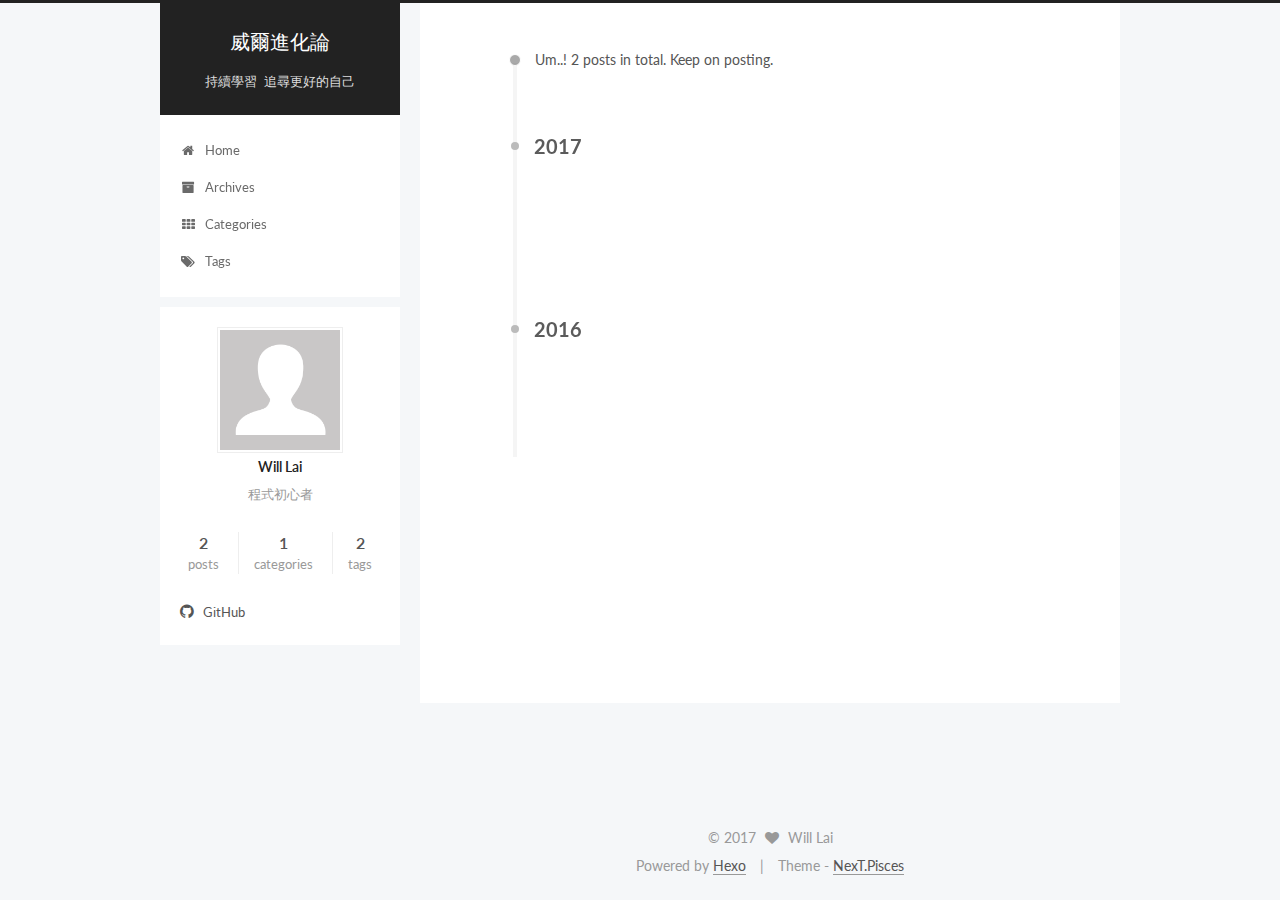
<file: archives/index.html>
<!doctype html>



  


<html class="theme-next pisces use-motion" lang="en">
<head>
  <meta charset="UTF-8"/>
<meta http-equiv="X-UA-Compatible" content="IE=edge" />
<meta name="viewport" content="width=device-width, initial-scale=1, maximum-scale=1"/>



<meta http-equiv="Cache-Control" content="no-transform" />
<meta http-equiv="Cache-Control" content="no-siteapp" />












  
  
  <link href="/lib/fancybox/source/jquery.fancybox.css?v=2.1.5" rel="stylesheet" type="text/css" />




  
  
  
  

  
    
    
  

  

  

  

  

  
    
    
    <link href="//fonts.googleapis.com/css?family=Lato:300,300italic,400,400italic,700,700italic&subset=latin,latin-ext" rel="stylesheet" type="text/css">
  






<link href="/lib/font-awesome/css/font-awesome.min.css?v=4.6.2" rel="stylesheet" type="text/css" />

<link href="/css/main.css?v=5.1.0" rel="stylesheet" type="text/css" />


  <meta name="keywords" content="Hexo, NexT" />








  <link rel="shortcut icon" type="image/x-icon" href="/favicon.ico?v=5.1.0" />






<meta name="description" content="程式初心者">
<meta property="og:type" content="website">
<meta property="og:title" content="威爾進化論">
<meta property="og:url" content="http://yoursite.com/archives/index.html">
<meta property="og:site_name" content="威爾進化論">
<meta property="og:description" content="程式初心者">
<meta name="twitter:card" content="summary">
<meta name="twitter:title" content="威爾進化論">
<meta name="twitter:description" content="程式初心者">



<script type="text/javascript" id="hexo.configurations">
  var NexT = window.NexT || {};
  var CONFIG = {
    root: '/',
    scheme: 'Pisces',
    sidebar: {"position":"left","display":"post"},
    fancybox: true,
    motion: true,
    duoshuo: {
      userId: '0',
      author: 'Author'
    },
    algolia: {
      applicationID: '',
      apiKey: '',
      indexName: '',
      hits: {"per_page":10},
      labels: {"input_placeholder":"Search for Posts","hits_empty":"We didn't find any results for the search: ${query}","hits_stats":"${hits} results found in ${time} ms"}
    }
  };
</script>



  <link rel="canonical" href="http://yoursite.com/archives/"/>





  <title> Archive | 威爾進化論 </title>
</head>

<body itemscope itemtype="http://schema.org/WebPage" lang="en">

  


<script>
  (function(i,s,o,g,r,a,m){i['GoogleAnalyticsObject']=r;i[r]=i[r]||function(){
            (i[r].q=i[r].q||[]).push(arguments)},i[r].l=1*new Date();a=s.createElement(o),
          m=s.getElementsByTagName(o)[0];a.async=1;a.src=g;m.parentNode.insertBefore(a,m)
  })(window,document,'script','//www.google-analytics.com/analytics.js','ga');
  ga('create', 'UA-92668024-1', 'auto');
  ga('send', 'pageview');
</script>









  
  
    
  

  <div class="container one-collumn sidebar-position-left  page-archive  ">
    <div class="headband"></div>

    <header id="header" class="header" itemscope itemtype="http://schema.org/WPHeader">
      <div class="header-inner"><div class="site-meta ">
  

  <div class="custom-logo-site-title">
    <a href="/"  class="brand" rel="start">
      <span class="logo-line-before"><i></i></span>
      <span class="site-title">威爾進化論</span>
      <span class="logo-line-after"><i></i></span>
    </a>
  </div>
    
      <p class="site-subtitle">持續學習 追尋更好的自己</p>
    
</div>

<div class="site-nav-toggle">
  <button>
    <span class="btn-bar"></span>
    <span class="btn-bar"></span>
    <span class="btn-bar"></span>
  </button>
</div>

<nav class="site-nav">
  

  
    <ul id="menu" class="menu">
      
        
        <li class="menu-item menu-item-home">
          <a href="/" rel="section">
            
              <i class="menu-item-icon fa fa-fw fa-home"></i> <br />
            
            Home
          </a>
        </li>
      
        
        <li class="menu-item menu-item-archives">
          <a href="/archives" rel="section">
            
              <i class="menu-item-icon fa fa-fw fa-archive"></i> <br />
            
            Archives
          </a>
        </li>
      
        
        <li class="menu-item menu-item-categories">
          <a href="/categories" rel="section">
            
              <i class="menu-item-icon fa fa-fw fa-th"></i> <br />
            
            Categories
          </a>
        </li>
      
        
        <li class="menu-item menu-item-tags">
          <a href="/tags" rel="section">
            
              <i class="menu-item-icon fa fa-fw fa-tags"></i> <br />
            
            Tags
          </a>
        </li>
      

      
    </ul>
  

  
</nav>



 </div>
    </header>

    <main id="main" class="main">
      <div class="main-inner">
        <div class="content-wrap">
          <div id="content" class="content">
            

  <section id="posts" class="posts-collapse">
    <span class="archive-move-on"></span>

    <span class="archive-page-counter">
      
      
      
        
      
      Um..! 2 posts in total. Keep on posting.
    </span>

    

      
      
      

      
        
        <div class="collection-title">
          <h2 class="archive-year motion-element" id="archive-year-2017">2017</h2>
        </div>
      
      

      

  <article class="post post-type-normal" itemscope itemtype="http://schema.org/Article">
    <header class="post-header">

      <h1 class="post-title">
        
            <a class="post-title-link" href="/2017/02/25/10-step-learning/" itemprop="url">
              
                <span itemprop="name">十步學習法</span>
              
            </a>
        
      </h1>

      <div class="post-meta">
        <time class="post-time" itemprop="dateCreated"
              datetime="2017-02-25T18:15:24+08:00"
              content="2017-02-25" >
          02-25
        </time>
      </div>

    </header>
  </article>



    

      
      
      

      
        
        <div class="collection-title">
          <h2 class="archive-year motion-element" id="archive-year-2016">2016</h2>
        </div>
      
      

      

  <article class="post post-type-normal" itemscope itemtype="http://schema.org/Article">
    <header class="post-header">

      <h1 class="post-title">
        
            <a class="post-title-link" href="/2016/12/30/build-hexo-blog-on-github/" itemprop="url">
              
                <span itemprop="name">使用Hexo和Github建立Blog</span>
              
            </a>
        
      </h1>

      <div class="post-meta">
        <time class="post-time" itemprop="dateCreated"
              datetime="2016-12-30T21:57:25+08:00"
              content="2016-12-30" >
          12-30
        </time>
      </div>

    </header>
  </article>



    

  </section>

  



          </div>
          


          

        </div>
        
          
  
  <div class="sidebar-toggle">
    <div class="sidebar-toggle-line-wrap">
      <span class="sidebar-toggle-line sidebar-toggle-line-first"></span>
      <span class="sidebar-toggle-line sidebar-toggle-line-middle"></span>
      <span class="sidebar-toggle-line sidebar-toggle-line-last"></span>
    </div>
  </div>

  <aside id="sidebar" class="sidebar">
    <div class="sidebar-inner">

      

      

      <section class="site-overview sidebar-panel sidebar-panel-active">
        <div class="site-author motion-element" itemprop="author" itemscope itemtype="http://schema.org/Person">
          <img class="site-author-image" itemprop="image"
               src="/images/avatar.gif"
               alt="Will Lai" />
          <p class="site-author-name" itemprop="name">Will Lai</p>
          <p class="site-description motion-element" itemprop="description">程式初心者</p>
        </div>
        <nav class="site-state motion-element">
        
          
            <div class="site-state-item site-state-posts">
              <a href="/archives">
                <span class="site-state-item-count">2</span>
                <span class="site-state-item-name">posts</span>
              </a>
            </div>
          

          
            <div class="site-state-item site-state-categories">
              <a href="/categories">
                <span class="site-state-item-count">1</span>
                <span class="site-state-item-name">categories</span>
              </a>
            </div>
          

          
            <div class="site-state-item site-state-tags">
              <a href="/tags">
                <span class="site-state-item-count">2</span>
                <span class="site-state-item-name">tags</span>
              </a>
            </div>
          

        </nav>

        

        <div class="links-of-author motion-element">
          
            
              <span class="links-of-author-item">
                <a href="https://github.com/willest12034" target="_blank" title="GitHub">
                  
                    <i class="fa fa-fw fa-github"></i>
                  
                  GitHub
                </a>
              </span>
            
          
        </div>

        
        

        
        

        


      </section>

      

    </div>
  </aside>


        
      </div>
    </main>

    <footer id="footer" class="footer">
      <div class="footer-inner">
        <div class="copyright" >
  
  &copy; 
  <span itemprop="copyrightYear">2017</span>
  <span class="with-love">
    <i class="fa fa-heart"></i>
  </span>
  <span class="author" itemprop="copyrightHolder">Will Lai</span>
</div>


<div class="powered-by">
  Powered by <a class="theme-link" href="https://hexo.io">Hexo</a>
</div>

<div class="theme-info">
  Theme -
  <a class="theme-link" href="https://github.com/iissnan/hexo-theme-next">
    NexT.Pisces
  </a>
</div>


        

        
      </div>
    </footer>

    <div class="back-to-top">
      <i class="fa fa-arrow-up"></i>
    </div>
  </div>

  

<script type="text/javascript">
  if (Object.prototype.toString.call(window.Promise) !== '[object Function]') {
    window.Promise = null;
  }
</script>









  



  
  <script type="text/javascript" src="/lib/jquery/index.js?v=2.1.3"></script>

  
  <script type="text/javascript" src="/lib/fastclick/lib/fastclick.min.js?v=1.0.6"></script>

  
  <script type="text/javascript" src="/lib/jquery_lazyload/jquery.lazyload.js?v=1.9.7"></script>

  
  <script type="text/javascript" src="/lib/velocity/velocity.min.js?v=1.2.1"></script>

  
  <script type="text/javascript" src="/lib/velocity/velocity.ui.min.js?v=1.2.1"></script>

  
  <script type="text/javascript" src="/lib/fancybox/source/jquery.fancybox.pack.js?v=2.1.5"></script>


  


  <script type="text/javascript" src="/js/src/utils.js?v=5.1.0"></script>

  <script type="text/javascript" src="/js/src/motion.js?v=5.1.0"></script>



  
  


  <script type="text/javascript" src="/js/src/affix.js?v=5.1.0"></script>

  <script type="text/javascript" src="/js/src/schemes/pisces.js?v=5.1.0"></script>



  
  
    <script type="text/javascript" id="motion.page.archive">
      $('.archive-year').velocity('transition.slideLeftIn');
    </script>
  


  


  <script type="text/javascript" src="/js/src/bootstrap.js?v=5.1.0"></script>



  



  

    <script type="text/javascript">
      var disqus_shortname = 'willest12034';
      var disqus_identifier = 'archives/index.html';

      var disqus_title = "";


      function run_disqus_script(disqus_script) {
        var dsq = document.createElement('script');
        dsq.type = 'text/javascript';
        dsq.async = true;
        dsq.src = '//' + disqus_shortname + '.disqus.com/' + disqus_script;
        (document.getElementsByTagName('head')[0] || document.getElementsByTagName('body')[0]).appendChild(dsq);
      }

      run_disqus_script('count.js');

      

    </script>
  







  
  

  

  

  

  


</body>
</html>
</file>
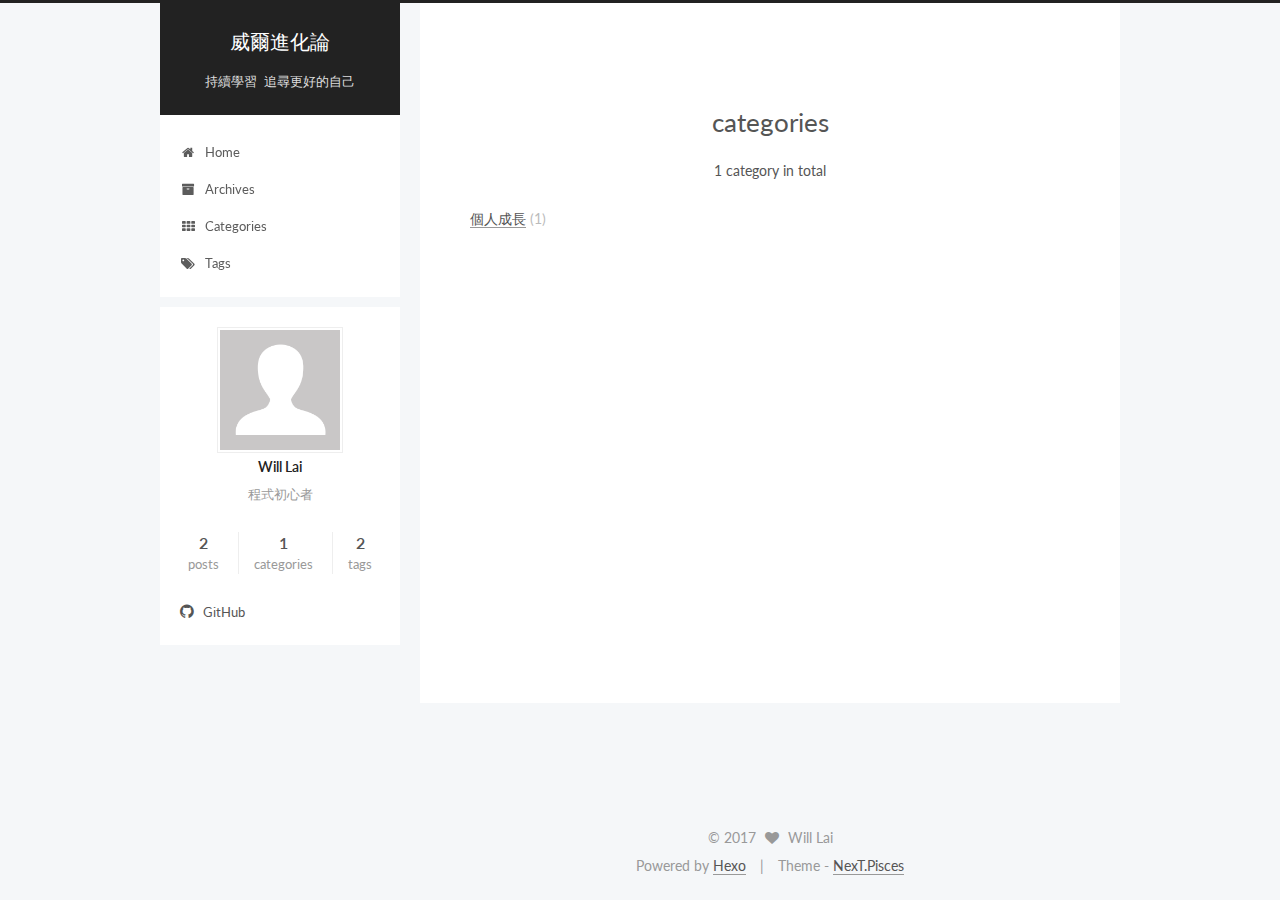
<file: categories/index.html>
<!doctype html>



  


<html class="theme-next pisces use-motion" lang="en">
<head>
  <meta charset="UTF-8"/>
<meta http-equiv="X-UA-Compatible" content="IE=edge" />
<meta name="viewport" content="width=device-width, initial-scale=1, maximum-scale=1"/>



<meta http-equiv="Cache-Control" content="no-transform" />
<meta http-equiv="Cache-Control" content="no-siteapp" />












  
  
  <link href="/lib/fancybox/source/jquery.fancybox.css?v=2.1.5" rel="stylesheet" type="text/css" />




  
  
  
  

  
    
    
  

  

  

  

  

  
    
    
    <link href="//fonts.googleapis.com/css?family=Lato:300,300italic,400,400italic,700,700italic&subset=latin,latin-ext" rel="stylesheet" type="text/css">
  






<link href="/lib/font-awesome/css/font-awesome.min.css?v=4.6.2" rel="stylesheet" type="text/css" />

<link href="/css/main.css?v=5.1.0" rel="stylesheet" type="text/css" />


  <meta name="keywords" content="Hexo, NexT" />








  <link rel="shortcut icon" type="image/x-icon" href="/favicon.ico?v=5.1.0" />






<meta name="description" content="程式初心者">
<meta property="og:type" content="website">
<meta property="og:title" content="categories">
<meta property="og:url" content="http://yoursite.com/categories/index.html">
<meta property="og:site_name" content="威爾進化論">
<meta property="og:description" content="程式初心者">
<meta property="og:updated_time" content="2016-12-30T08:46:34.000Z">
<meta name="twitter:card" content="summary">
<meta name="twitter:title" content="categories">
<meta name="twitter:description" content="程式初心者">



<script type="text/javascript" id="hexo.configurations">
  var NexT = window.NexT || {};
  var CONFIG = {
    root: '/',
    scheme: 'Pisces',
    sidebar: {"position":"left","display":"post"},
    fancybox: true,
    motion: true,
    duoshuo: {
      userId: '0',
      author: 'Author'
    },
    algolia: {
      applicationID: '',
      apiKey: '',
      indexName: '',
      hits: {"per_page":10},
      labels: {"input_placeholder":"Search for Posts","hits_empty":"We didn't find any results for the search: ${query}","hits_stats":"${hits} results found in ${time} ms"}
    }
  };
</script>



  <link rel="canonical" href="http://yoursite.com/categories/"/>





  <title>
  

  
    categories | 威爾進化論
  
</title>
</head>

<body itemscope itemtype="http://schema.org/WebPage" lang="en">

  


<script>
  (function(i,s,o,g,r,a,m){i['GoogleAnalyticsObject']=r;i[r]=i[r]||function(){
            (i[r].q=i[r].q||[]).push(arguments)},i[r].l=1*new Date();a=s.createElement(o),
          m=s.getElementsByTagName(o)[0];a.async=1;a.src=g;m.parentNode.insertBefore(a,m)
  })(window,document,'script','//www.google-analytics.com/analytics.js','ga');
  ga('create', 'UA-92668024-1', 'auto');
  ga('send', 'pageview');
</script>









  
  
    
  

  <div class="container one-collumn sidebar-position-left  ">
    <div class="headband"></div>

    <header id="header" class="header" itemscope itemtype="http://schema.org/WPHeader">
      <div class="header-inner"><div class="site-meta ">
  

  <div class="custom-logo-site-title">
    <a href="/"  class="brand" rel="start">
      <span class="logo-line-before"><i></i></span>
      <span class="site-title">威爾進化論</span>
      <span class="logo-line-after"><i></i></span>
    </a>
  </div>
    
      <p class="site-subtitle">持續學習 追尋更好的自己</p>
    
</div>

<div class="site-nav-toggle">
  <button>
    <span class="btn-bar"></span>
    <span class="btn-bar"></span>
    <span class="btn-bar"></span>
  </button>
</div>

<nav class="site-nav">
  

  
    <ul id="menu" class="menu">
      
        
        <li class="menu-item menu-item-home">
          <a href="/" rel="section">
            
              <i class="menu-item-icon fa fa-fw fa-home"></i> <br />
            
            Home
          </a>
        </li>
      
        
        <li class="menu-item menu-item-archives">
          <a href="/archives" rel="section">
            
              <i class="menu-item-icon fa fa-fw fa-archive"></i> <br />
            
            Archives
          </a>
        </li>
      
        
        <li class="menu-item menu-item-categories">
          <a href="/categories" rel="section">
            
              <i class="menu-item-icon fa fa-fw fa-th"></i> <br />
            
            Categories
          </a>
        </li>
      
        
        <li class="menu-item menu-item-tags">
          <a href="/tags" rel="section">
            
              <i class="menu-item-icon fa fa-fw fa-tags"></i> <br />
            
            Tags
          </a>
        </li>
      

      
    </ul>
  

  
</nav>



 </div>
    </header>

    <main id="main" class="main">
      <div class="main-inner">
        <div class="content-wrap">
          <div id="content" class="content">
            

  <div id="posts" class="posts-expand">
  <header class="post-header">

	<h2 class="post-title" itemprop="name headline">categories</h2>



</header>

    
    
      <div class="category-all-page">
        <div class="category-all-title">
            1 category in total
        </div>
        <div class="category-all">
          <ul class="category-list"><li class="category-list-item"><a class="category-list-link" href="/categories/個人成長/">個人成長</a><span class="category-list-count">1</span></li></ul>
        </div>
      </div>
    
  </div>


          </div>
          


          

        </div>
        
          
  
  <div class="sidebar-toggle">
    <div class="sidebar-toggle-line-wrap">
      <span class="sidebar-toggle-line sidebar-toggle-line-first"></span>
      <span class="sidebar-toggle-line sidebar-toggle-line-middle"></span>
      <span class="sidebar-toggle-line sidebar-toggle-line-last"></span>
    </div>
  </div>

  <aside id="sidebar" class="sidebar">
    <div class="sidebar-inner">

      

      

      <section class="site-overview sidebar-panel sidebar-panel-active">
        <div class="site-author motion-element" itemprop="author" itemscope itemtype="http://schema.org/Person">
          <img class="site-author-image" itemprop="image"
               src="/images/avatar.gif"
               alt="Will Lai" />
          <p class="site-author-name" itemprop="name">Will Lai</p>
          <p class="site-description motion-element" itemprop="description">程式初心者</p>
        </div>
        <nav class="site-state motion-element">
        
          
            <div class="site-state-item site-state-posts">
              <a href="/archives">
                <span class="site-state-item-count">2</span>
                <span class="site-state-item-name">posts</span>
              </a>
            </div>
          

          
            <div class="site-state-item site-state-categories">
              <a href="/categories">
                <span class="site-state-item-count">1</span>
                <span class="site-state-item-name">categories</span>
              </a>
            </div>
          

          
            <div class="site-state-item site-state-tags">
              <a href="/tags">
                <span class="site-state-item-count">2</span>
                <span class="site-state-item-name">tags</span>
              </a>
            </div>
          

        </nav>

        

        <div class="links-of-author motion-element">
          
            
              <span class="links-of-author-item">
                <a href="https://github.com/willest12034" target="_blank" title="GitHub">
                  
                    <i class="fa fa-fw fa-github"></i>
                  
                  GitHub
                </a>
              </span>
            
          
        </div>

        
        

        
        

        


      </section>

      

    </div>
  </aside>


        
      </div>
    </main>

    <footer id="footer" class="footer">
      <div class="footer-inner">
        <div class="copyright" >
  
  &copy; 
  <span itemprop="copyrightYear">2017</span>
  <span class="with-love">
    <i class="fa fa-heart"></i>
  </span>
  <span class="author" itemprop="copyrightHolder">Will Lai</span>
</div>


<div class="powered-by">
  Powered by <a class="theme-link" href="https://hexo.io">Hexo</a>
</div>

<div class="theme-info">
  Theme -
  <a class="theme-link" href="https://github.com/iissnan/hexo-theme-next">
    NexT.Pisces
  </a>
</div>


        

        
      </div>
    </footer>

    <div class="back-to-top">
      <i class="fa fa-arrow-up"></i>
    </div>
  </div>

  

<script type="text/javascript">
  if (Object.prototype.toString.call(window.Promise) !== '[object Function]') {
    window.Promise = null;
  }
</script>









  



  
  <script type="text/javascript" src="/lib/jquery/index.js?v=2.1.3"></script>

  
  <script type="text/javascript" src="/lib/fastclick/lib/fastclick.min.js?v=1.0.6"></script>

  
  <script type="text/javascript" src="/lib/jquery_lazyload/jquery.lazyload.js?v=1.9.7"></script>

  
  <script type="text/javascript" src="/lib/velocity/velocity.min.js?v=1.2.1"></script>

  
  <script type="text/javascript" src="/lib/velocity/velocity.ui.min.js?v=1.2.1"></script>

  
  <script type="text/javascript" src="/lib/fancybox/source/jquery.fancybox.pack.js?v=2.1.5"></script>


  


  <script type="text/javascript" src="/js/src/utils.js?v=5.1.0"></script>

  <script type="text/javascript" src="/js/src/motion.js?v=5.1.0"></script>



  
  


  <script type="text/javascript" src="/js/src/affix.js?v=5.1.0"></script>

  <script type="text/javascript" src="/js/src/schemes/pisces.js?v=5.1.0"></script>



  

  


  <script type="text/javascript" src="/js/src/bootstrap.js?v=5.1.0"></script>



  



  

    <script type="text/javascript">
      var disqus_shortname = 'willest12034';
      var disqus_identifier = 'categories/index.html';

      var disqus_title = "categories";


      function run_disqus_script(disqus_script) {
        var dsq = document.createElement('script');
        dsq.type = 'text/javascript';
        dsq.async = true;
        dsq.src = '//' + disqus_shortname + '.disqus.com/' + disqus_script;
        (document.getElementsByTagName('head')[0] || document.getElementsByTagName('body')[0]).appendChild(dsq);
      }

      run_disqus_script('count.js');

      

    </script>
  







  
  

  

  

  

  


</body>
</html>
</file>
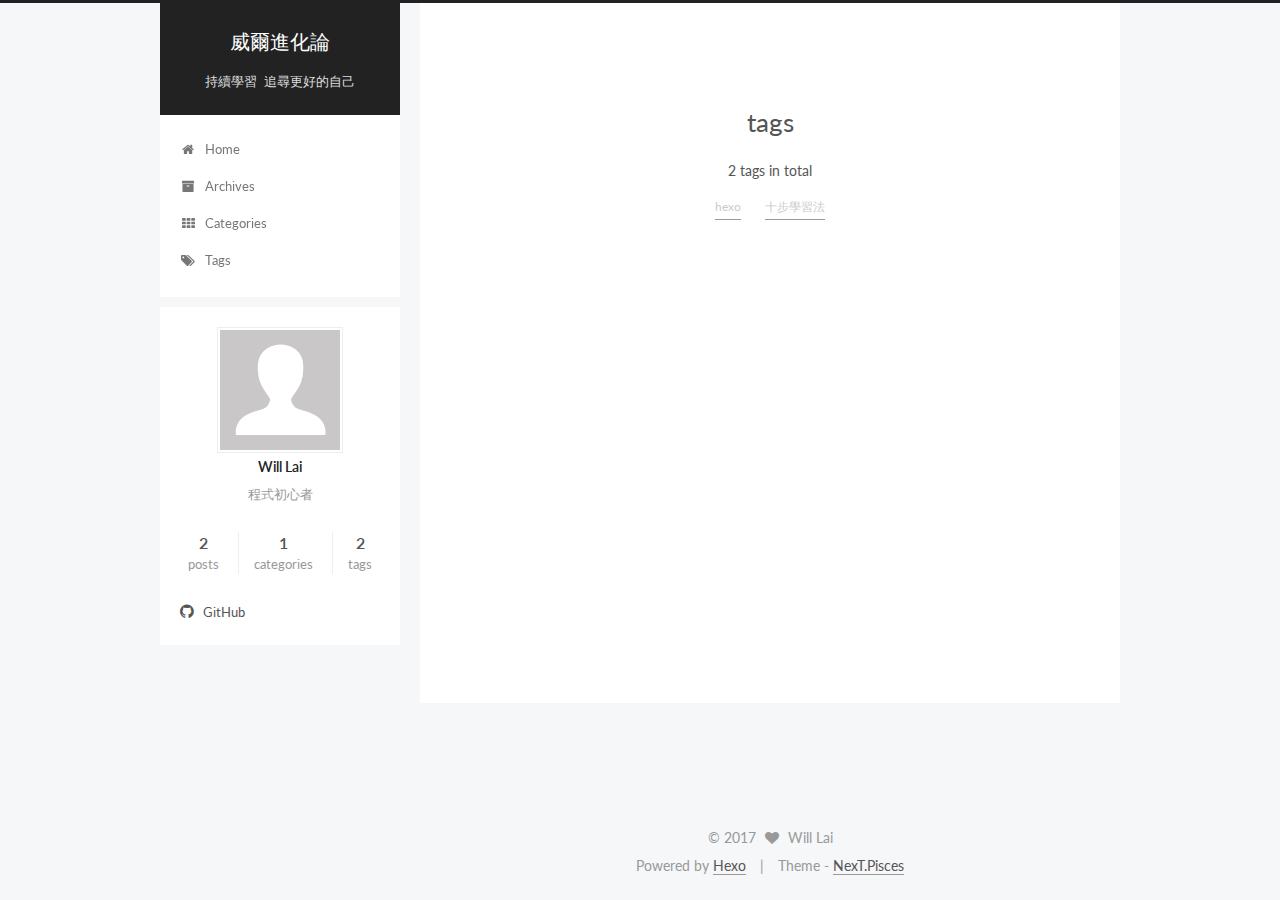
<file: tags/index.html>
<!doctype html>



  


<html class="theme-next pisces use-motion" lang="en">
<head>
  <meta charset="UTF-8"/>
<meta http-equiv="X-UA-Compatible" content="IE=edge" />
<meta name="viewport" content="width=device-width, initial-scale=1, maximum-scale=1"/>



<meta http-equiv="Cache-Control" content="no-transform" />
<meta http-equiv="Cache-Control" content="no-siteapp" />












  
  
  <link href="/lib/fancybox/source/jquery.fancybox.css?v=2.1.5" rel="stylesheet" type="text/css" />




  
  
  
  

  
    
    
  

  

  

  

  

  
    
    
    <link href="//fonts.googleapis.com/css?family=Lato:300,300italic,400,400italic,700,700italic&subset=latin,latin-ext" rel="stylesheet" type="text/css">
  






<link href="/lib/font-awesome/css/font-awesome.min.css?v=4.6.2" rel="stylesheet" type="text/css" />

<link href="/css/main.css?v=5.1.0" rel="stylesheet" type="text/css" />


  <meta name="keywords" content="Hexo, NexT" />








  <link rel="shortcut icon" type="image/x-icon" href="/favicon.ico?v=5.1.0" />






<meta name="description" content="程式初心者">
<meta property="og:type" content="website">
<meta property="og:title" content="tags">
<meta property="og:url" content="http://yoursite.com/tags/index.html">
<meta property="og:site_name" content="威爾進化論">
<meta property="og:description" content="程式初心者">
<meta property="og:updated_time" content="2016-12-30T08:44:34.000Z">
<meta name="twitter:card" content="summary">
<meta name="twitter:title" content="tags">
<meta name="twitter:description" content="程式初心者">



<script type="text/javascript" id="hexo.configurations">
  var NexT = window.NexT || {};
  var CONFIG = {
    root: '/',
    scheme: 'Pisces',
    sidebar: {"position":"left","display":"post"},
    fancybox: true,
    motion: true,
    duoshuo: {
      userId: '0',
      author: 'Author'
    },
    algolia: {
      applicationID: '',
      apiKey: '',
      indexName: '',
      hits: {"per_page":10},
      labels: {"input_placeholder":"Search for Posts","hits_empty":"We didn't find any results for the search: ${query}","hits_stats":"${hits} results found in ${time} ms"}
    }
  };
</script>



  <link rel="canonical" href="http://yoursite.com/tags/"/>





  <title>
  

  
    tags | 威爾進化論
  
</title>
</head>

<body itemscope itemtype="http://schema.org/WebPage" lang="en">

  


<script>
  (function(i,s,o,g,r,a,m){i['GoogleAnalyticsObject']=r;i[r]=i[r]||function(){
            (i[r].q=i[r].q||[]).push(arguments)},i[r].l=1*new Date();a=s.createElement(o),
          m=s.getElementsByTagName(o)[0];a.async=1;a.src=g;m.parentNode.insertBefore(a,m)
  })(window,document,'script','//www.google-analytics.com/analytics.js','ga');
  ga('create', 'UA-92668024-1', 'auto');
  ga('send', 'pageview');
</script>









  
  
    
  

  <div class="container one-collumn sidebar-position-left  ">
    <div class="headband"></div>

    <header id="header" class="header" itemscope itemtype="http://schema.org/WPHeader">
      <div class="header-inner"><div class="site-meta ">
  

  <div class="custom-logo-site-title">
    <a href="/"  class="brand" rel="start">
      <span class="logo-line-before"><i></i></span>
      <span class="site-title">威爾進化論</span>
      <span class="logo-line-after"><i></i></span>
    </a>
  </div>
    
      <p class="site-subtitle">持續學習 追尋更好的自己</p>
    
</div>

<div class="site-nav-toggle">
  <button>
    <span class="btn-bar"></span>
    <span class="btn-bar"></span>
    <span class="btn-bar"></span>
  </button>
</div>

<nav class="site-nav">
  

  
    <ul id="menu" class="menu">
      
        
        <li class="menu-item menu-item-home">
          <a href="/" rel="section">
            
              <i class="menu-item-icon fa fa-fw fa-home"></i> <br />
            
            Home
          </a>
        </li>
      
        
        <li class="menu-item menu-item-archives">
          <a href="/archives" rel="section">
            
              <i class="menu-item-icon fa fa-fw fa-archive"></i> <br />
            
            Archives
          </a>
        </li>
      
        
        <li class="menu-item menu-item-categories">
          <a href="/categories" rel="section">
            
              <i class="menu-item-icon fa fa-fw fa-th"></i> <br />
            
            Categories
          </a>
        </li>
      
        
        <li class="menu-item menu-item-tags">
          <a href="/tags" rel="section">
            
              <i class="menu-item-icon fa fa-fw fa-tags"></i> <br />
            
            Tags
          </a>
        </li>
      

      
    </ul>
  

  
</nav>



 </div>
    </header>

    <main id="main" class="main">
      <div class="main-inner">
        <div class="content-wrap">
          <div id="content" class="content">
            

  <div id="posts" class="posts-expand">
  <header class="post-header">

	<h2 class="post-title" itemprop="name headline">tags</h2>



</header>

    
    
      <div class="tag-cloud">
        <div class="tag-cloud-title">
            2 tags in total
        </div>
        <div class="tag-cloud-tags">
          <a href="/tags/hexo/" style="font-size: 12px; color: #ccc">hexo</a> <a href="/tags/十步學習法/" style="font-size: 12px; color: #ccc">十步學習法</a>
        </div>
      </div>
    
  </div>


          </div>
          


          

        </div>
        
          
  
  <div class="sidebar-toggle">
    <div class="sidebar-toggle-line-wrap">
      <span class="sidebar-toggle-line sidebar-toggle-line-first"></span>
      <span class="sidebar-toggle-line sidebar-toggle-line-middle"></span>
      <span class="sidebar-toggle-line sidebar-toggle-line-last"></span>
    </div>
  </div>

  <aside id="sidebar" class="sidebar">
    <div class="sidebar-inner">

      

      

      <section class="site-overview sidebar-panel sidebar-panel-active">
        <div class="site-author motion-element" itemprop="author" itemscope itemtype="http://schema.org/Person">
          <img class="site-author-image" itemprop="image"
               src="/images/avatar.gif"
               alt="Will Lai" />
          <p class="site-author-name" itemprop="name">Will Lai</p>
          <p class="site-description motion-element" itemprop="description">程式初心者</p>
        </div>
        <nav class="site-state motion-element">
        
          
            <div class="site-state-item site-state-posts">
              <a href="/archives">
                <span class="site-state-item-count">2</span>
                <span class="site-state-item-name">posts</span>
              </a>
            </div>
          

          
            <div class="site-state-item site-state-categories">
              <a href="/categories">
                <span class="site-state-item-count">1</span>
                <span class="site-state-item-name">categories</span>
              </a>
            </div>
          

          
            <div class="site-state-item site-state-tags">
              <a href="/tags">
                <span class="site-state-item-count">2</span>
                <span class="site-state-item-name">tags</span>
              </a>
            </div>
          

        </nav>

        

        <div class="links-of-author motion-element">
          
            
              <span class="links-of-author-item">
                <a href="https://github.com/willest12034" target="_blank" title="GitHub">
                  
                    <i class="fa fa-fw fa-github"></i>
                  
                  GitHub
                </a>
              </span>
            
          
        </div>

        
        

        
        

        


      </section>

      

    </div>
  </aside>


        
      </div>
    </main>

    <footer id="footer" class="footer">
      <div class="footer-inner">
        <div class="copyright" >
  
  &copy; 
  <span itemprop="copyrightYear">2017</span>
  <span class="with-love">
    <i class="fa fa-heart"></i>
  </span>
  <span class="author" itemprop="copyrightHolder">Will Lai</span>
</div>


<div class="powered-by">
  Powered by <a class="theme-link" href="https://hexo.io">Hexo</a>
</div>

<div class="theme-info">
  Theme -
  <a class="theme-link" href="https://github.com/iissnan/hexo-theme-next">
    NexT.Pisces
  </a>
</div>


        

        
      </div>
    </footer>

    <div class="back-to-top">
      <i class="fa fa-arrow-up"></i>
    </div>
  </div>

  

<script type="text/javascript">
  if (Object.prototype.toString.call(window.Promise) !== '[object Function]') {
    window.Promise = null;
  }
</script>









  



  
  <script type="text/javascript" src="/lib/jquery/index.js?v=2.1.3"></script>

  
  <script type="text/javascript" src="/lib/fastclick/lib/fastclick.min.js?v=1.0.6"></script>

  
  <script type="text/javascript" src="/lib/jquery_lazyload/jquery.lazyload.js?v=1.9.7"></script>

  
  <script type="text/javascript" src="/lib/velocity/velocity.min.js?v=1.2.1"></script>

  
  <script type="text/javascript" src="/lib/velocity/velocity.ui.min.js?v=1.2.1"></script>

  
  <script type="text/javascript" src="/lib/fancybox/source/jquery.fancybox.pack.js?v=2.1.5"></script>


  


  <script type="text/javascript" src="/js/src/utils.js?v=5.1.0"></script>

  <script type="text/javascript" src="/js/src/motion.js?v=5.1.0"></script>



  
  


  <script type="text/javascript" src="/js/src/affix.js?v=5.1.0"></script>

  <script type="text/javascript" src="/js/src/schemes/pisces.js?v=5.1.0"></script>



  

  


  <script type="text/javascript" src="/js/src/bootstrap.js?v=5.1.0"></script>



  



  

    <script type="text/javascript">
      var disqus_shortname = 'willest12034';
      var disqus_identifier = 'tags/index.html';

      var disqus_title = "tags";


      function run_disqus_script(disqus_script) {
        var dsq = document.createElement('script');
        dsq.type = 'text/javascript';
        dsq.async = true;
        dsq.src = '//' + disqus_shortname + '.disqus.com/' + disqus_script;
        (document.getElementsByTagName('head')[0] || document.getElementsByTagName('body')[0]).appendChild(dsq);
      }

      run_disqus_script('count.js');

      

    </script>
  







  
  

  

  

  

  


</body>
</html>
</file>
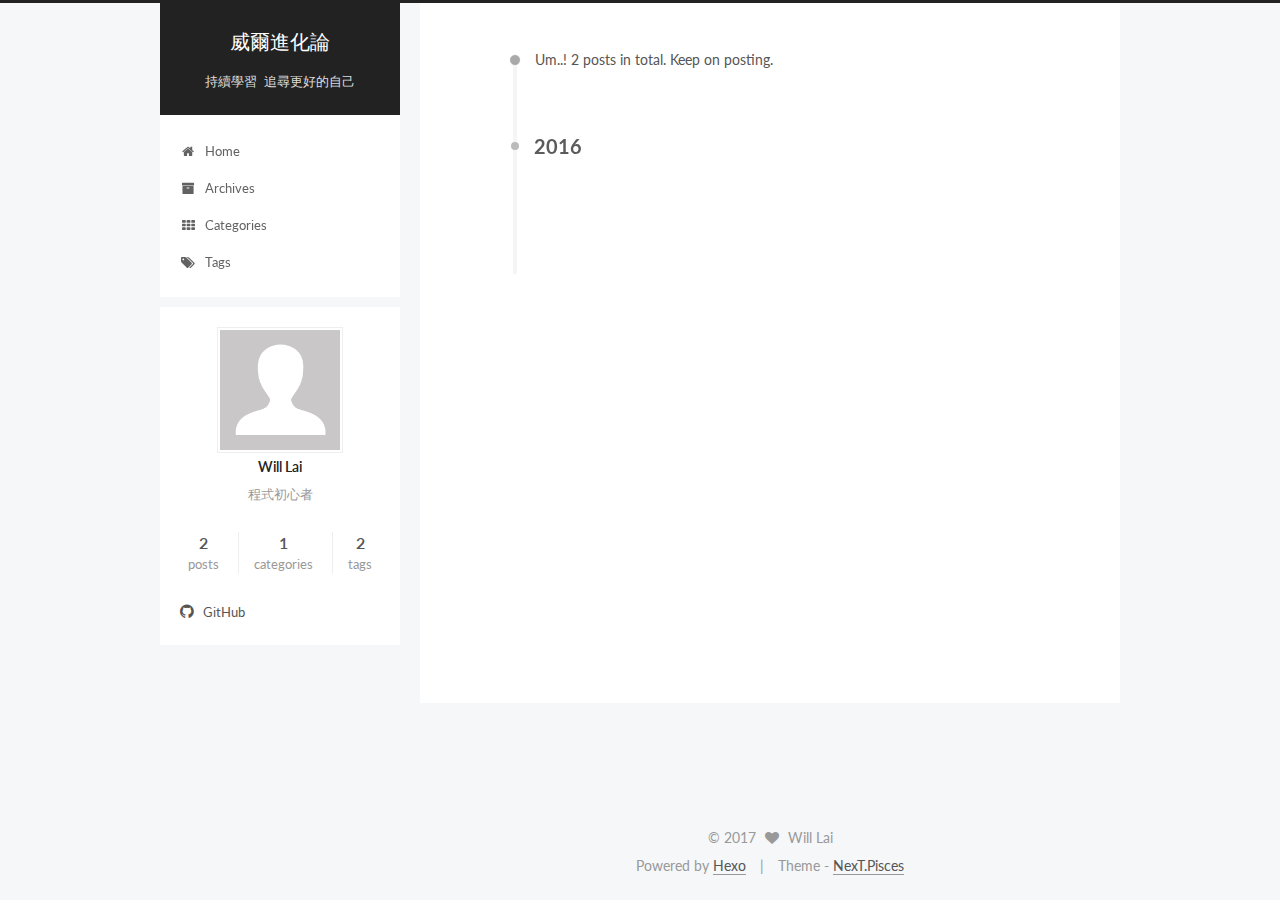
<file: archives/2016/index.html>
<!doctype html>



  


<html class="theme-next pisces use-motion" lang="en">
<head>
  <meta charset="UTF-8"/>
<meta http-equiv="X-UA-Compatible" content="IE=edge" />
<meta name="viewport" content="width=device-width, initial-scale=1, maximum-scale=1"/>



<meta http-equiv="Cache-Control" content="no-transform" />
<meta http-equiv="Cache-Control" content="no-siteapp" />












  
  
  <link href="/lib/fancybox/source/jquery.fancybox.css?v=2.1.5" rel="stylesheet" type="text/css" />




  
  
  
  

  
    
    
  

  

  

  

  

  
    
    
    <link href="//fonts.googleapis.com/css?family=Lato:300,300italic,400,400italic,700,700italic&subset=latin,latin-ext" rel="stylesheet" type="text/css">
  






<link href="/lib/font-awesome/css/font-awesome.min.css?v=4.6.2" rel="stylesheet" type="text/css" />

<link href="/css/main.css?v=5.1.0" rel="stylesheet" type="text/css" />


  <meta name="keywords" content="Hexo, NexT" />








  <link rel="shortcut icon" type="image/x-icon" href="/favicon.ico?v=5.1.0" />






<meta name="description" content="程式初心者">
<meta property="og:type" content="website">
<meta property="og:title" content="威爾進化論">
<meta property="og:url" content="http://yoursite.com/archives/2016/index.html">
<meta property="og:site_name" content="威爾進化論">
<meta property="og:description" content="程式初心者">
<meta name="twitter:card" content="summary">
<meta name="twitter:title" content="威爾進化論">
<meta name="twitter:description" content="程式初心者">



<script type="text/javascript" id="hexo.configurations">
  var NexT = window.NexT || {};
  var CONFIG = {
    root: '/',
    scheme: 'Pisces',
    sidebar: {"position":"left","display":"post"},
    fancybox: true,
    motion: true,
    duoshuo: {
      userId: '0',
      author: 'Author'
    },
    algolia: {
      applicationID: '',
      apiKey: '',
      indexName: '',
      hits: {"per_page":10},
      labels: {"input_placeholder":"Search for Posts","hits_empty":"We didn't find any results for the search: ${query}","hits_stats":"${hits} results found in ${time} ms"}
    }
  };
</script>



  <link rel="canonical" href="http://yoursite.com/archives/2016/"/>





  <title> Archive | 威爾進化論 </title>
</head>

<body itemscope itemtype="http://schema.org/WebPage" lang="en">

  


<script>
  (function(i,s,o,g,r,a,m){i['GoogleAnalyticsObject']=r;i[r]=i[r]||function(){
            (i[r].q=i[r].q||[]).push(arguments)},i[r].l=1*new Date();a=s.createElement(o),
          m=s.getElementsByTagName(o)[0];a.async=1;a.src=g;m.parentNode.insertBefore(a,m)
  })(window,document,'script','//www.google-analytics.com/analytics.js','ga');
  ga('create', 'UA-92668024-1', 'auto');
  ga('send', 'pageview');
</script>









  
  
    
  

  <div class="container one-collumn sidebar-position-left  page-archive  ">
    <div class="headband"></div>

    <header id="header" class="header" itemscope itemtype="http://schema.org/WPHeader">
      <div class="header-inner"><div class="site-meta ">
  

  <div class="custom-logo-site-title">
    <a href="/"  class="brand" rel="start">
      <span class="logo-line-before"><i></i></span>
      <span class="site-title">威爾進化論</span>
      <span class="logo-line-after"><i></i></span>
    </a>
  </div>
    
      <p class="site-subtitle">持續學習 追尋更好的自己</p>
    
</div>

<div class="site-nav-toggle">
  <button>
    <span class="btn-bar"></span>
    <span class="btn-bar"></span>
    <span class="btn-bar"></span>
  </button>
</div>

<nav class="site-nav">
  

  
    <ul id="menu" class="menu">
      
        
        <li class="menu-item menu-item-home">
          <a href="/" rel="section">
            
              <i class="menu-item-icon fa fa-fw fa-home"></i> <br />
            
            Home
          </a>
        </li>
      
        
        <li class="menu-item menu-item-archives">
          <a href="/archives" rel="section">
            
              <i class="menu-item-icon fa fa-fw fa-archive"></i> <br />
            
            Archives
          </a>
        </li>
      
        
        <li class="menu-item menu-item-categories">
          <a href="/categories" rel="section">
            
              <i class="menu-item-icon fa fa-fw fa-th"></i> <br />
            
            Categories
          </a>
        </li>
      
        
        <li class="menu-item menu-item-tags">
          <a href="/tags" rel="section">
            
              <i class="menu-item-icon fa fa-fw fa-tags"></i> <br />
            
            Tags
          </a>
        </li>
      

      
    </ul>
  

  
</nav>



 </div>
    </header>

    <main id="main" class="main">
      <div class="main-inner">
        <div class="content-wrap">
          <div id="content" class="content">
            

  <section id="posts" class="posts-collapse">
    <span class="archive-move-on"></span>

    <span class="archive-page-counter">
      
      
      
        
      
      Um..! 2 posts in total. Keep on posting.
    </span>

    

      
      
      

      
        
        <div class="collection-title">
          <h2 class="archive-year motion-element" id="archive-year-2016">2016</h2>
        </div>
      
      

      

  <article class="post post-type-normal" itemscope itemtype="http://schema.org/Article">
    <header class="post-header">

      <h1 class="post-title">
        
            <a class="post-title-link" href="/2016/12/30/build-hexo-blog-on-github/" itemprop="url">
              
                <span itemprop="name">使用Hexo和Github建立Blog</span>
              
            </a>
        
      </h1>

      <div class="post-meta">
        <time class="post-time" itemprop="dateCreated"
              datetime="2016-12-30T21:57:25+08:00"
              content="2016-12-30" >
          12-30
        </time>
      </div>

    </header>
  </article>



    

  </section>

  



          </div>
          


          

        </div>
        
          
  
  <div class="sidebar-toggle">
    <div class="sidebar-toggle-line-wrap">
      <span class="sidebar-toggle-line sidebar-toggle-line-first"></span>
      <span class="sidebar-toggle-line sidebar-toggle-line-middle"></span>
      <span class="sidebar-toggle-line sidebar-toggle-line-last"></span>
    </div>
  </div>

  <aside id="sidebar" class="sidebar">
    <div class="sidebar-inner">

      

      

      <section class="site-overview sidebar-panel sidebar-panel-active">
        <div class="site-author motion-element" itemprop="author" itemscope itemtype="http://schema.org/Person">
          <img class="site-author-image" itemprop="image"
               src="/images/avatar.gif"
               alt="Will Lai" />
          <p class="site-author-name" itemprop="name">Will Lai</p>
          <p class="site-description motion-element" itemprop="description">程式初心者</p>
        </div>
        <nav class="site-state motion-element">
        
          
            <div class="site-state-item site-state-posts">
              <a href="/archives">
                <span class="site-state-item-count">2</span>
                <span class="site-state-item-name">posts</span>
              </a>
            </div>
          

          
            <div class="site-state-item site-state-categories">
              <a href="/categories">
                <span class="site-state-item-count">1</span>
                <span class="site-state-item-name">categories</span>
              </a>
            </div>
          

          
            <div class="site-state-item site-state-tags">
              <a href="/tags">
                <span class="site-state-item-count">2</span>
                <span class="site-state-item-name">tags</span>
              </a>
            </div>
          

        </nav>

        

        <div class="links-of-author motion-element">
          
            
              <span class="links-of-author-item">
                <a href="https://github.com/willest12034" target="_blank" title="GitHub">
                  
                    <i class="fa fa-fw fa-github"></i>
                  
                  GitHub
                </a>
              </span>
            
          
        </div>

        
        

        
        

        


      </section>

      

    </div>
  </aside>


        
      </div>
    </main>

    <footer id="footer" class="footer">
      <div class="footer-inner">
        <div class="copyright" >
  
  &copy; 
  <span itemprop="copyrightYear">2017</span>
  <span class="with-love">
    <i class="fa fa-heart"></i>
  </span>
  <span class="author" itemprop="copyrightHolder">Will Lai</span>
</div>


<div class="powered-by">
  Powered by <a class="theme-link" href="https://hexo.io">Hexo</a>
</div>

<div class="theme-info">
  Theme -
  <a class="theme-link" href="https://github.com/iissnan/hexo-theme-next">
    NexT.Pisces
  </a>
</div>


        

        
      </div>
    </footer>

    <div class="back-to-top">
      <i class="fa fa-arrow-up"></i>
    </div>
  </div>

  

<script type="text/javascript">
  if (Object.prototype.toString.call(window.Promise) !== '[object Function]') {
    window.Promise = null;
  }
</script>









  



  
  <script type="text/javascript" src="/lib/jquery/index.js?v=2.1.3"></script>

  
  <script type="text/javascript" src="/lib/fastclick/lib/fastclick.min.js?v=1.0.6"></script>

  
  <script type="text/javascript" src="/lib/jquery_lazyload/jquery.lazyload.js?v=1.9.7"></script>

  
  <script type="text/javascript" src="/lib/velocity/velocity.min.js?v=1.2.1"></script>

  
  <script type="text/javascript" src="/lib/velocity/velocity.ui.min.js?v=1.2.1"></script>

  
  <script type="text/javascript" src="/lib/fancybox/source/jquery.fancybox.pack.js?v=2.1.5"></script>


  


  <script type="text/javascript" src="/js/src/utils.js?v=5.1.0"></script>

  <script type="text/javascript" src="/js/src/motion.js?v=5.1.0"></script>



  
  


  <script type="text/javascript" src="/js/src/affix.js?v=5.1.0"></script>

  <script type="text/javascript" src="/js/src/schemes/pisces.js?v=5.1.0"></script>



  
  
    <script type="text/javascript" id="motion.page.archive">
      $('.archive-year').velocity('transition.slideLeftIn');
    </script>
  


  


  <script type="text/javascript" src="/js/src/bootstrap.js?v=5.1.0"></script>



  



  

    <script type="text/javascript">
      var disqus_shortname = 'willest12034';
      var disqus_identifier = 'archives/2016/index.html';

      var disqus_title = "";


      function run_disqus_script(disqus_script) {
        var dsq = document.createElement('script');
        dsq.type = 'text/javascript';
        dsq.async = true;
        dsq.src = '//' + disqus_shortname + '.disqus.com/' + disqus_script;
        (document.getElementsByTagName('head')[0] || document.getElementsByTagName('body')[0]).appendChild(dsq);
      }

      run_disqus_script('count.js');

      

    </script>
  







  
  

  

  

  

  


</body>
</html>
</file>
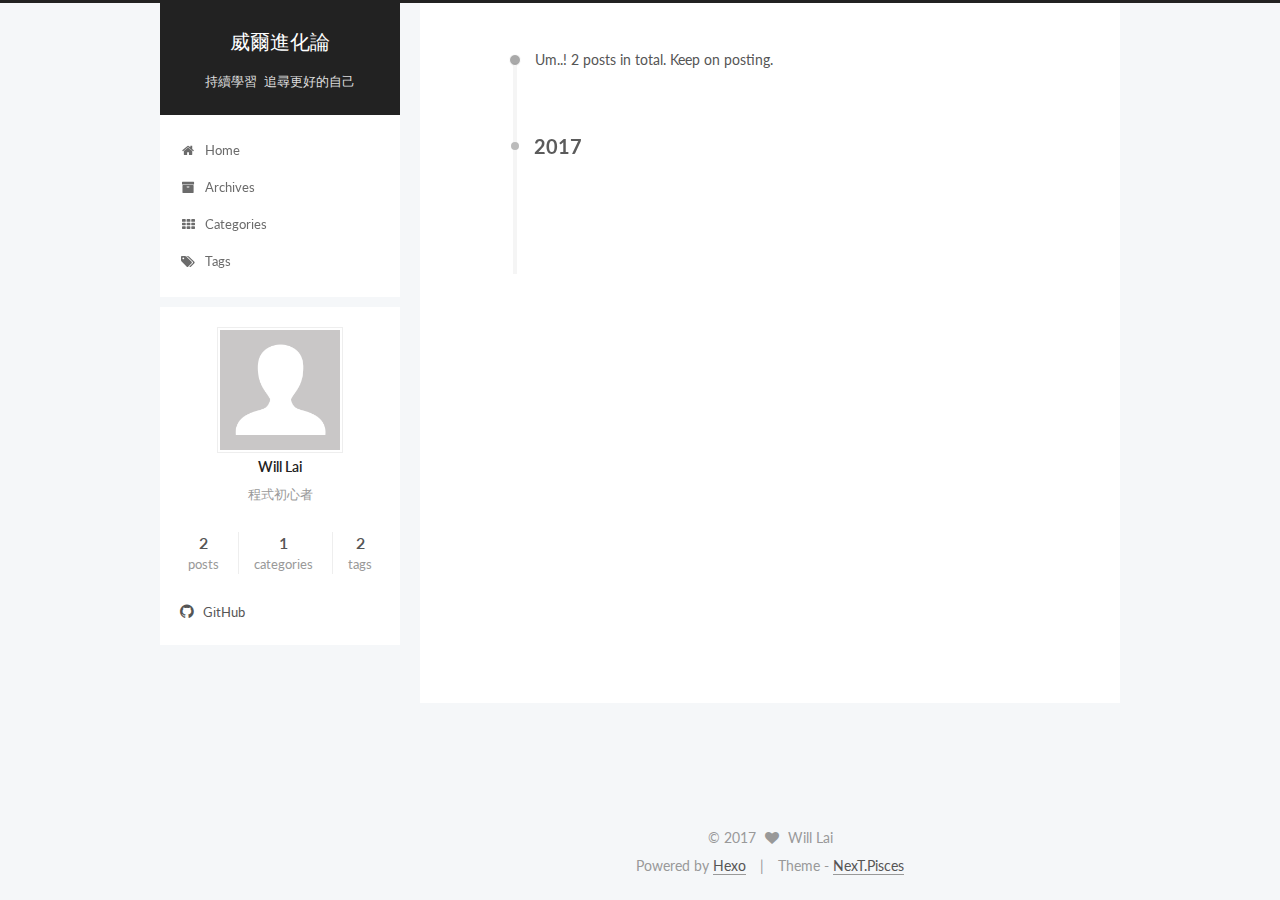
<file: archives/2017/index.html>
<!doctype html>



  


<html class="theme-next pisces use-motion" lang="en">
<head>
  <meta charset="UTF-8"/>
<meta http-equiv="X-UA-Compatible" content="IE=edge" />
<meta name="viewport" content="width=device-width, initial-scale=1, maximum-scale=1"/>



<meta http-equiv="Cache-Control" content="no-transform" />
<meta http-equiv="Cache-Control" content="no-siteapp" />












  
  
  <link href="/lib/fancybox/source/jquery.fancybox.css?v=2.1.5" rel="stylesheet" type="text/css" />




  
  
  
  

  
    
    
  

  

  

  

  

  
    
    
    <link href="//fonts.googleapis.com/css?family=Lato:300,300italic,400,400italic,700,700italic&subset=latin,latin-ext" rel="stylesheet" type="text/css">
  






<link href="/lib/font-awesome/css/font-awesome.min.css?v=4.6.2" rel="stylesheet" type="text/css" />

<link href="/css/main.css?v=5.1.0" rel="stylesheet" type="text/css" />


  <meta name="keywords" content="Hexo, NexT" />








  <link rel="shortcut icon" type="image/x-icon" href="/favicon.ico?v=5.1.0" />






<meta name="description" content="程式初心者">
<meta property="og:type" content="website">
<meta property="og:title" content="威爾進化論">
<meta property="og:url" content="http://yoursite.com/archives/2017/index.html">
<meta property="og:site_name" content="威爾進化論">
<meta property="og:description" content="程式初心者">
<meta name="twitter:card" content="summary">
<meta name="twitter:title" content="威爾進化論">
<meta name="twitter:description" content="程式初心者">



<script type="text/javascript" id="hexo.configurations">
  var NexT = window.NexT || {};
  var CONFIG = {
    root: '/',
    scheme: 'Pisces',
    sidebar: {"position":"left","display":"post"},
    fancybox: true,
    motion: true,
    duoshuo: {
      userId: '0',
      author: 'Author'
    },
    algolia: {
      applicationID: '',
      apiKey: '',
      indexName: '',
      hits: {"per_page":10},
      labels: {"input_placeholder":"Search for Posts","hits_empty":"We didn't find any results for the search: ${query}","hits_stats":"${hits} results found in ${time} ms"}
    }
  };
</script>



  <link rel="canonical" href="http://yoursite.com/archives/2017/"/>





  <title> Archive | 威爾進化論 </title>
</head>

<body itemscope itemtype="http://schema.org/WebPage" lang="en">

  


<script>
  (function(i,s,o,g,r,a,m){i['GoogleAnalyticsObject']=r;i[r]=i[r]||function(){
            (i[r].q=i[r].q||[]).push(arguments)},i[r].l=1*new Date();a=s.createElement(o),
          m=s.getElementsByTagName(o)[0];a.async=1;a.src=g;m.parentNode.insertBefore(a,m)
  })(window,document,'script','//www.google-analytics.com/analytics.js','ga');
  ga('create', 'UA-92668024-1', 'auto');
  ga('send', 'pageview');
</script>









  
  
    
  

  <div class="container one-collumn sidebar-position-left  page-archive  ">
    <div class="headband"></div>

    <header id="header" class="header" itemscope itemtype="http://schema.org/WPHeader">
      <div class="header-inner"><div class="site-meta ">
  

  <div class="custom-logo-site-title">
    <a href="/"  class="brand" rel="start">
      <span class="logo-line-before"><i></i></span>
      <span class="site-title">威爾進化論</span>
      <span class="logo-line-after"><i></i></span>
    </a>
  </div>
    
      <p class="site-subtitle">持續學習 追尋更好的自己</p>
    
</div>

<div class="site-nav-toggle">
  <button>
    <span class="btn-bar"></span>
    <span class="btn-bar"></span>
    <span class="btn-bar"></span>
  </button>
</div>

<nav class="site-nav">
  

  
    <ul id="menu" class="menu">
      
        
        <li class="menu-item menu-item-home">
          <a href="/" rel="section">
            
              <i class="menu-item-icon fa fa-fw fa-home"></i> <br />
            
            Home
          </a>
        </li>
      
        
        <li class="menu-item menu-item-archives">
          <a href="/archives" rel="section">
            
              <i class="menu-item-icon fa fa-fw fa-archive"></i> <br />
            
            Archives
          </a>
        </li>
      
        
        <li class="menu-item menu-item-categories">
          <a href="/categories" rel="section">
            
              <i class="menu-item-icon fa fa-fw fa-th"></i> <br />
            
            Categories
          </a>
        </li>
      
        
        <li class="menu-item menu-item-tags">
          <a href="/tags" rel="section">
            
              <i class="menu-item-icon fa fa-fw fa-tags"></i> <br />
            
            Tags
          </a>
        </li>
      

      
    </ul>
  

  
</nav>



 </div>
    </header>

    <main id="main" class="main">
      <div class="main-inner">
        <div class="content-wrap">
          <div id="content" class="content">
            

  <section id="posts" class="posts-collapse">
    <span class="archive-move-on"></span>

    <span class="archive-page-counter">
      
      
      
        
      
      Um..! 2 posts in total. Keep on posting.
    </span>

    

      
      
      

      
        
        <div class="collection-title">
          <h2 class="archive-year motion-element" id="archive-year-2017">2017</h2>
        </div>
      
      

      

  <article class="post post-type-normal" itemscope itemtype="http://schema.org/Article">
    <header class="post-header">

      <h1 class="post-title">
        
            <a class="post-title-link" href="/2017/02/25/10-step-learning/" itemprop="url">
              
                <span itemprop="name">十步學習法</span>
              
            </a>
        
      </h1>

      <div class="post-meta">
        <time class="post-time" itemprop="dateCreated"
              datetime="2017-02-25T18:15:24+08:00"
              content="2017-02-25" >
          02-25
        </time>
      </div>

    </header>
  </article>



    

  </section>

  



          </div>
          


          

        </div>
        
          
  
  <div class="sidebar-toggle">
    <div class="sidebar-toggle-line-wrap">
      <span class="sidebar-toggle-line sidebar-toggle-line-first"></span>
      <span class="sidebar-toggle-line sidebar-toggle-line-middle"></span>
      <span class="sidebar-toggle-line sidebar-toggle-line-last"></span>
    </div>
  </div>

  <aside id="sidebar" class="sidebar">
    <div class="sidebar-inner">

      

      

      <section class="site-overview sidebar-panel sidebar-panel-active">
        <div class="site-author motion-element" itemprop="author" itemscope itemtype="http://schema.org/Person">
          <img class="site-author-image" itemprop="image"
               src="/images/avatar.gif"
               alt="Will Lai" />
          <p class="site-author-name" itemprop="name">Will Lai</p>
          <p class="site-description motion-element" itemprop="description">程式初心者</p>
        </div>
        <nav class="site-state motion-element">
        
          
            <div class="site-state-item site-state-posts">
              <a href="/archives">
                <span class="site-state-item-count">2</span>
                <span class="site-state-item-name">posts</span>
              </a>
            </div>
          

          
            <div class="site-state-item site-state-categories">
              <a href="/categories">
                <span class="site-state-item-count">1</span>
                <span class="site-state-item-name">categories</span>
              </a>
            </div>
          

          
            <div class="site-state-item site-state-tags">
              <a href="/tags">
                <span class="site-state-item-count">2</span>
                <span class="site-state-item-name">tags</span>
              </a>
            </div>
          

        </nav>

        

        <div class="links-of-author motion-element">
          
            
              <span class="links-of-author-item">
                <a href="https://github.com/willest12034" target="_blank" title="GitHub">
                  
                    <i class="fa fa-fw fa-github"></i>
                  
                  GitHub
                </a>
              </span>
            
          
        </div>

        
        

        
        

        


      </section>

      

    </div>
  </aside>


        
      </div>
    </main>

    <footer id="footer" class="footer">
      <div class="footer-inner">
        <div class="copyright" >
  
  &copy; 
  <span itemprop="copyrightYear">2017</span>
  <span class="with-love">
    <i class="fa fa-heart"></i>
  </span>
  <span class="author" itemprop="copyrightHolder">Will Lai</span>
</div>


<div class="powered-by">
  Powered by <a class="theme-link" href="https://hexo.io">Hexo</a>
</div>

<div class="theme-info">
  Theme -
  <a class="theme-link" href="https://github.com/iissnan/hexo-theme-next">
    NexT.Pisces
  </a>
</div>


        

        
      </div>
    </footer>

    <div class="back-to-top">
      <i class="fa fa-arrow-up"></i>
    </div>
  </div>

  

<script type="text/javascript">
  if (Object.prototype.toString.call(window.Promise) !== '[object Function]') {
    window.Promise = null;
  }
</script>









  



  
  <script type="text/javascript" src="/lib/jquery/index.js?v=2.1.3"></script>

  
  <script type="text/javascript" src="/lib/fastclick/lib/fastclick.min.js?v=1.0.6"></script>

  
  <script type="text/javascript" src="/lib/jquery_lazyload/jquery.lazyload.js?v=1.9.7"></script>

  
  <script type="text/javascript" src="/lib/velocity/velocity.min.js?v=1.2.1"></script>

  
  <script type="text/javascript" src="/lib/velocity/velocity.ui.min.js?v=1.2.1"></script>

  
  <script type="text/javascript" src="/lib/fancybox/source/jquery.fancybox.pack.js?v=2.1.5"></script>


  


  <script type="text/javascript" src="/js/src/utils.js?v=5.1.0"></script>

  <script type="text/javascript" src="/js/src/motion.js?v=5.1.0"></script>



  
  


  <script type="text/javascript" src="/js/src/affix.js?v=5.1.0"></script>

  <script type="text/javascript" src="/js/src/schemes/pisces.js?v=5.1.0"></script>



  
  
    <script type="text/javascript" id="motion.page.archive">
      $('.archive-year').velocity('transition.slideLeftIn');
    </script>
  


  


  <script type="text/javascript" src="/js/src/bootstrap.js?v=5.1.0"></script>



  



  

    <script type="text/javascript">
      var disqus_shortname = 'willest12034';
      var disqus_identifier = 'archives/2017/index.html';

      var disqus_title = "";


      function run_disqus_script(disqus_script) {
        var dsq = document.createElement('script');
        dsq.type = 'text/javascript';
        dsq.async = true;
        dsq.src = '//' + disqus_shortname + '.disqus.com/' + disqus_script;
        (document.getElementsByTagName('head')[0] || document.getElementsByTagName('body')[0]).appendChild(dsq);
      }

      run_disqus_script('count.js');

      

    </script>
  







  
  

  

  

  

  


</body>
</html>
</file>
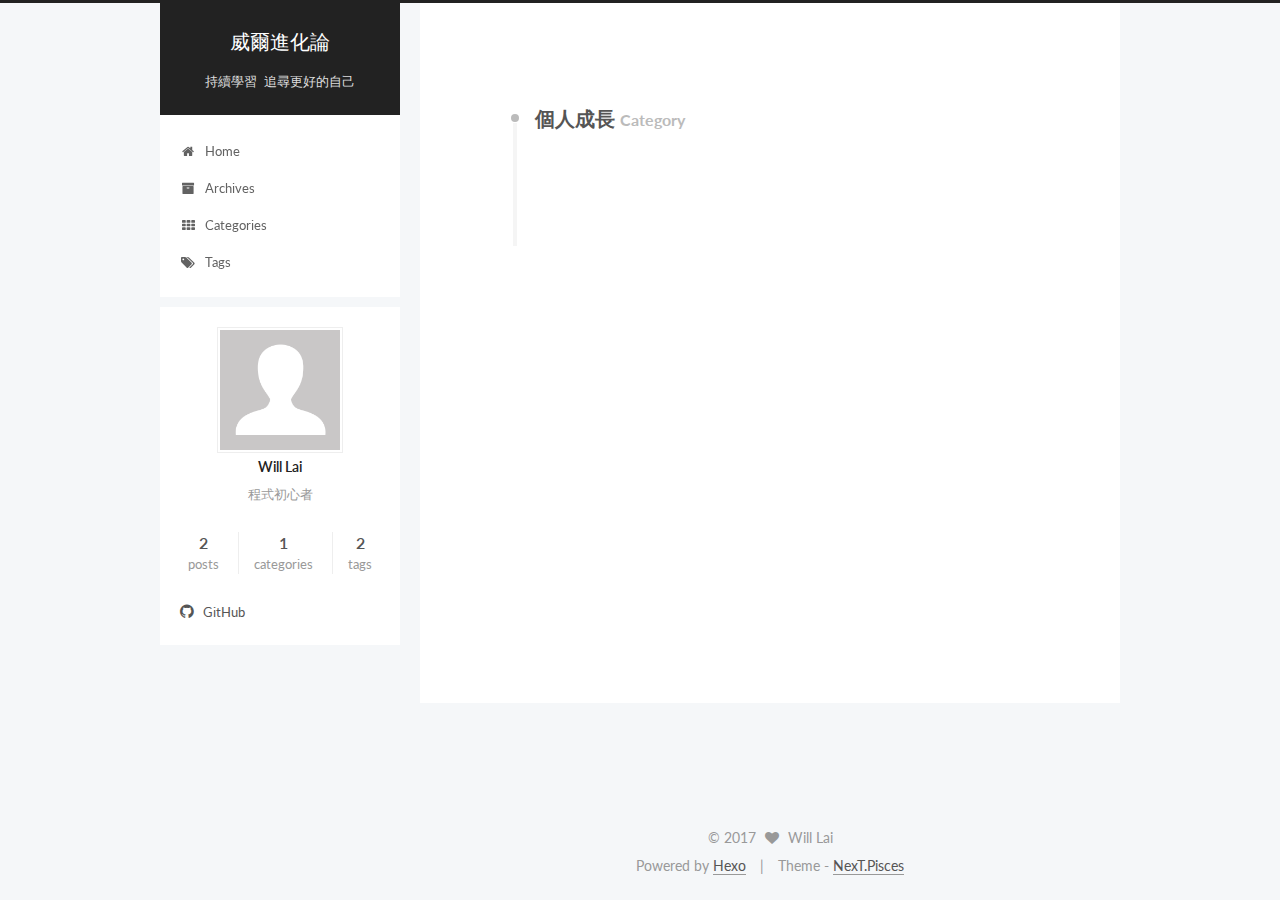
<file: categories/個人成長/index.html>
<!doctype html>



  


<html class="theme-next pisces use-motion" lang="en">
<head>
  <meta charset="UTF-8"/>
<meta http-equiv="X-UA-Compatible" content="IE=edge" />
<meta name="viewport" content="width=device-width, initial-scale=1, maximum-scale=1"/>



<meta http-equiv="Cache-Control" content="no-transform" />
<meta http-equiv="Cache-Control" content="no-siteapp" />












  
  
  <link href="/lib/fancybox/source/jquery.fancybox.css?v=2.1.5" rel="stylesheet" type="text/css" />




  
  
  
  

  
    
    
  

  

  

  

  

  
    
    
    <link href="//fonts.googleapis.com/css?family=Lato:300,300italic,400,400italic,700,700italic&subset=latin,latin-ext" rel="stylesheet" type="text/css">
  






<link href="/lib/font-awesome/css/font-awesome.min.css?v=4.6.2" rel="stylesheet" type="text/css" />

<link href="/css/main.css?v=5.1.0" rel="stylesheet" type="text/css" />


  <meta name="keywords" content="Hexo, NexT" />








  <link rel="shortcut icon" type="image/x-icon" href="/favicon.ico?v=5.1.0" />






<meta name="description" content="程式初心者">
<meta property="og:type" content="website">
<meta property="og:title" content="威爾進化論">
<meta property="og:url" content="http://yoursite.com/categories/個人成長/index.html">
<meta property="og:site_name" content="威爾進化論">
<meta property="og:description" content="程式初心者">
<meta name="twitter:card" content="summary">
<meta name="twitter:title" content="威爾進化論">
<meta name="twitter:description" content="程式初心者">



<script type="text/javascript" id="hexo.configurations">
  var NexT = window.NexT || {};
  var CONFIG = {
    root: '/',
    scheme: 'Pisces',
    sidebar: {"position":"left","display":"post"},
    fancybox: true,
    motion: true,
    duoshuo: {
      userId: '0',
      author: 'Author'
    },
    algolia: {
      applicationID: '',
      apiKey: '',
      indexName: '',
      hits: {"per_page":10},
      labels: {"input_placeholder":"Search for Posts","hits_empty":"We didn't find any results for the search: ${query}","hits_stats":"${hits} results found in ${time} ms"}
    }
  };
</script>



  <link rel="canonical" href="http://yoursite.com/categories/個人成長/"/>





  <title> Category: 個人成長 | 威爾進化論 </title>
</head>

<body itemscope itemtype="http://schema.org/WebPage" lang="en">

  


<script>
  (function(i,s,o,g,r,a,m){i['GoogleAnalyticsObject']=r;i[r]=i[r]||function(){
            (i[r].q=i[r].q||[]).push(arguments)},i[r].l=1*new Date();a=s.createElement(o),
          m=s.getElementsByTagName(o)[0];a.async=1;a.src=g;m.parentNode.insertBefore(a,m)
  })(window,document,'script','//www.google-analytics.com/analytics.js','ga');
  ga('create', 'UA-92668024-1', 'auto');
  ga('send', 'pageview');
</script>









  
  
    
  

  <div class="container one-collumn sidebar-position-left  ">
    <div class="headband"></div>

    <header id="header" class="header" itemscope itemtype="http://schema.org/WPHeader">
      <div class="header-inner"><div class="site-meta ">
  

  <div class="custom-logo-site-title">
    <a href="/"  class="brand" rel="start">
      <span class="logo-line-before"><i></i></span>
      <span class="site-title">威爾進化論</span>
      <span class="logo-line-after"><i></i></span>
    </a>
  </div>
    
      <p class="site-subtitle">持續學習 追尋更好的自己</p>
    
</div>

<div class="site-nav-toggle">
  <button>
    <span class="btn-bar"></span>
    <span class="btn-bar"></span>
    <span class="btn-bar"></span>
  </button>
</div>

<nav class="site-nav">
  

  
    <ul id="menu" class="menu">
      
        
        <li class="menu-item menu-item-home">
          <a href="/" rel="section">
            
              <i class="menu-item-icon fa fa-fw fa-home"></i> <br />
            
            Home
          </a>
        </li>
      
        
        <li class="menu-item menu-item-archives">
          <a href="/archives" rel="section">
            
              <i class="menu-item-icon fa fa-fw fa-archive"></i> <br />
            
            Archives
          </a>
        </li>
      
        
        <li class="menu-item menu-item-categories">
          <a href="/categories" rel="section">
            
              <i class="menu-item-icon fa fa-fw fa-th"></i> <br />
            
            Categories
          </a>
        </li>
      
        
        <li class="menu-item menu-item-tags">
          <a href="/tags" rel="section">
            
              <i class="menu-item-icon fa fa-fw fa-tags"></i> <br />
            
            Tags
          </a>
        </li>
      

      
    </ul>
  

  
</nav>



 </div>
    </header>

    <main id="main" class="main">
      <div class="main-inner">
        <div class="content-wrap">
          <div id="content" class="content">
            

  <section id="posts" class="posts-collapse">
    <div class="collection-title">
      <h2 >
        個人成長
        <small>Category</small>
      </h2>
    </div>

    
      

  <article class="post post-type-normal" itemscope itemtype="http://schema.org/Article">
    <header class="post-header">

      <h1 class="post-title">
        
            <a class="post-title-link" href="/2017/02/25/10-step-learning/" itemprop="url">
              
                <span itemprop="name">十步學習法</span>
              
            </a>
        
      </h1>

      <div class="post-meta">
        <time class="post-time" itemprop="dateCreated"
              datetime="2017-02-25T18:15:24+08:00"
              content="2017-02-25" >
          02-25
        </time>
      </div>

    </header>
  </article>


    
  </section>

  



          </div>
          


          

        </div>
        
          
  
  <div class="sidebar-toggle">
    <div class="sidebar-toggle-line-wrap">
      <span class="sidebar-toggle-line sidebar-toggle-line-first"></span>
      <span class="sidebar-toggle-line sidebar-toggle-line-middle"></span>
      <span class="sidebar-toggle-line sidebar-toggle-line-last"></span>
    </div>
  </div>

  <aside id="sidebar" class="sidebar">
    <div class="sidebar-inner">

      

      

      <section class="site-overview sidebar-panel sidebar-panel-active">
        <div class="site-author motion-element" itemprop="author" itemscope itemtype="http://schema.org/Person">
          <img class="site-author-image" itemprop="image"
               src="/images/avatar.gif"
               alt="Will Lai" />
          <p class="site-author-name" itemprop="name">Will Lai</p>
          <p class="site-description motion-element" itemprop="description">程式初心者</p>
        </div>
        <nav class="site-state motion-element">
        
          
            <div class="site-state-item site-state-posts">
              <a href="/archives">
                <span class="site-state-item-count">2</span>
                <span class="site-state-item-name">posts</span>
              </a>
            </div>
          

          
            <div class="site-state-item site-state-categories">
              <a href="/categories">
                <span class="site-state-item-count">1</span>
                <span class="site-state-item-name">categories</span>
              </a>
            </div>
          

          
            <div class="site-state-item site-state-tags">
              <a href="/tags">
                <span class="site-state-item-count">2</span>
                <span class="site-state-item-name">tags</span>
              </a>
            </div>
          

        </nav>

        

        <div class="links-of-author motion-element">
          
            
              <span class="links-of-author-item">
                <a href="https://github.com/willest12034" target="_blank" title="GitHub">
                  
                    <i class="fa fa-fw fa-github"></i>
                  
                  GitHub
                </a>
              </span>
            
          
        </div>

        
        

        
        

        


      </section>

      

    </div>
  </aside>


        
      </div>
    </main>

    <footer id="footer" class="footer">
      <div class="footer-inner">
        <div class="copyright" >
  
  &copy; 
  <span itemprop="copyrightYear">2017</span>
  <span class="with-love">
    <i class="fa fa-heart"></i>
  </span>
  <span class="author" itemprop="copyrightHolder">Will Lai</span>
</div>


<div class="powered-by">
  Powered by <a class="theme-link" href="https://hexo.io">Hexo</a>
</div>

<div class="theme-info">
  Theme -
  <a class="theme-link" href="https://github.com/iissnan/hexo-theme-next">
    NexT.Pisces
  </a>
</div>


        

        
      </div>
    </footer>

    <div class="back-to-top">
      <i class="fa fa-arrow-up"></i>
    </div>
  </div>

  

<script type="text/javascript">
  if (Object.prototype.toString.call(window.Promise) !== '[object Function]') {
    window.Promise = null;
  }
</script>









  



  
  <script type="text/javascript" src="/lib/jquery/index.js?v=2.1.3"></script>

  
  <script type="text/javascript" src="/lib/fastclick/lib/fastclick.min.js?v=1.0.6"></script>

  
  <script type="text/javascript" src="/lib/jquery_lazyload/jquery.lazyload.js?v=1.9.7"></script>

  
  <script type="text/javascript" src="/lib/velocity/velocity.min.js?v=1.2.1"></script>

  
  <script type="text/javascript" src="/lib/velocity/velocity.ui.min.js?v=1.2.1"></script>

  
  <script type="text/javascript" src="/lib/fancybox/source/jquery.fancybox.pack.js?v=2.1.5"></script>


  


  <script type="text/javascript" src="/js/src/utils.js?v=5.1.0"></script>

  <script type="text/javascript" src="/js/src/motion.js?v=5.1.0"></script>



  
  


  <script type="text/javascript" src="/js/src/affix.js?v=5.1.0"></script>

  <script type="text/javascript" src="/js/src/schemes/pisces.js?v=5.1.0"></script>



  

  


  <script type="text/javascript" src="/js/src/bootstrap.js?v=5.1.0"></script>



  



  

    <script type="text/javascript">
      var disqus_shortname = 'willest12034';
      var disqus_identifier = 'categories/個人成長/index.html';

      var disqus_title = "";


      function run_disqus_script(disqus_script) {
        var dsq = document.createElement('script');
        dsq.type = 'text/javascript';
        dsq.async = true;
        dsq.src = '//' + disqus_shortname + '.disqus.com/' + disqus_script;
        (document.getElementsByTagName('head')[0] || document.getElementsByTagName('body')[0]).appendChild(dsq);
      }

      run_disqus_script('count.js');

      

    </script>
  







  
  

  

  

  

  


</body>
</html>
</file>
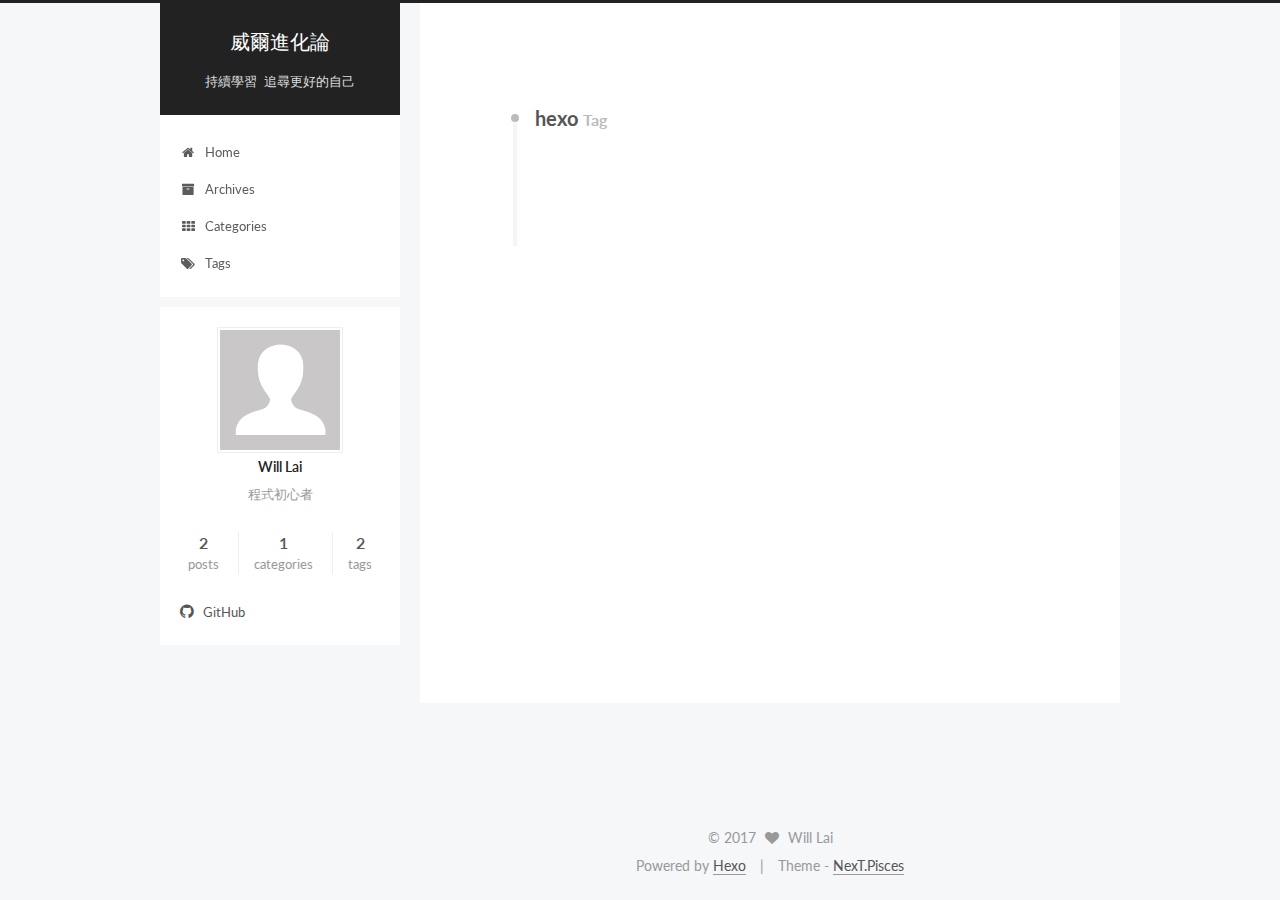
<file: tags/hexo/index.html>
<!doctype html>



  


<html class="theme-next pisces use-motion" lang="en">
<head>
  <meta charset="UTF-8"/>
<meta http-equiv="X-UA-Compatible" content="IE=edge" />
<meta name="viewport" content="width=device-width, initial-scale=1, maximum-scale=1"/>



<meta http-equiv="Cache-Control" content="no-transform" />
<meta http-equiv="Cache-Control" content="no-siteapp" />












  
  
  <link href="/lib/fancybox/source/jquery.fancybox.css?v=2.1.5" rel="stylesheet" type="text/css" />




  
  
  
  

  
    
    
  

  

  

  

  

  
    
    
    <link href="//fonts.googleapis.com/css?family=Lato:300,300italic,400,400italic,700,700italic&subset=latin,latin-ext" rel="stylesheet" type="text/css">
  






<link href="/lib/font-awesome/css/font-awesome.min.css?v=4.6.2" rel="stylesheet" type="text/css" />

<link href="/css/main.css?v=5.1.0" rel="stylesheet" type="text/css" />


  <meta name="keywords" content="Hexo, NexT" />








  <link rel="shortcut icon" type="image/x-icon" href="/favicon.ico?v=5.1.0" />






<meta name="description" content="程式初心者">
<meta property="og:type" content="website">
<meta property="og:title" content="威爾進化論">
<meta property="og:url" content="http://yoursite.com/tags/hexo/index.html">
<meta property="og:site_name" content="威爾進化論">
<meta property="og:description" content="程式初心者">
<meta name="twitter:card" content="summary">
<meta name="twitter:title" content="威爾進化論">
<meta name="twitter:description" content="程式初心者">



<script type="text/javascript" id="hexo.configurations">
  var NexT = window.NexT || {};
  var CONFIG = {
    root: '/',
    scheme: 'Pisces',
    sidebar: {"position":"left","display":"post"},
    fancybox: true,
    motion: true,
    duoshuo: {
      userId: '0',
      author: 'Author'
    },
    algolia: {
      applicationID: '',
      apiKey: '',
      indexName: '',
      hits: {"per_page":10},
      labels: {"input_placeholder":"Search for Posts","hits_empty":"We didn't find any results for the search: ${query}","hits_stats":"${hits} results found in ${time} ms"}
    }
  };
</script>



  <link rel="canonical" href="http://yoursite.com/tags/hexo/"/>





  <title> Tag: hexo | 威爾進化論 </title>
</head>

<body itemscope itemtype="http://schema.org/WebPage" lang="en">

  


<script>
  (function(i,s,o,g,r,a,m){i['GoogleAnalyticsObject']=r;i[r]=i[r]||function(){
            (i[r].q=i[r].q||[]).push(arguments)},i[r].l=1*new Date();a=s.createElement(o),
          m=s.getElementsByTagName(o)[0];a.async=1;a.src=g;m.parentNode.insertBefore(a,m)
  })(window,document,'script','//www.google-analytics.com/analytics.js','ga');
  ga('create', 'UA-92668024-1', 'auto');
  ga('send', 'pageview');
</script>









  
  
    
  

  <div class="container one-collumn sidebar-position-left  ">
    <div class="headband"></div>

    <header id="header" class="header" itemscope itemtype="http://schema.org/WPHeader">
      <div class="header-inner"><div class="site-meta ">
  

  <div class="custom-logo-site-title">
    <a href="/"  class="brand" rel="start">
      <span class="logo-line-before"><i></i></span>
      <span class="site-title">威爾進化論</span>
      <span class="logo-line-after"><i></i></span>
    </a>
  </div>
    
      <p class="site-subtitle">持續學習 追尋更好的自己</p>
    
</div>

<div class="site-nav-toggle">
  <button>
    <span class="btn-bar"></span>
    <span class="btn-bar"></span>
    <span class="btn-bar"></span>
  </button>
</div>

<nav class="site-nav">
  

  
    <ul id="menu" class="menu">
      
        
        <li class="menu-item menu-item-home">
          <a href="/" rel="section">
            
              <i class="menu-item-icon fa fa-fw fa-home"></i> <br />
            
            Home
          </a>
        </li>
      
        
        <li class="menu-item menu-item-archives">
          <a href="/archives" rel="section">
            
              <i class="menu-item-icon fa fa-fw fa-archive"></i> <br />
            
            Archives
          </a>
        </li>
      
        
        <li class="menu-item menu-item-categories">
          <a href="/categories" rel="section">
            
              <i class="menu-item-icon fa fa-fw fa-th"></i> <br />
            
            Categories
          </a>
        </li>
      
        
        <li class="menu-item menu-item-tags">
          <a href="/tags" rel="section">
            
              <i class="menu-item-icon fa fa-fw fa-tags"></i> <br />
            
            Tags
          </a>
        </li>
      

      
    </ul>
  

  
</nav>



 </div>
    </header>

    <main id="main" class="main">
      <div class="main-inner">
        <div class="content-wrap">
          <div id="content" class="content">
            

  <div id="posts" class="posts-collapse">
    <div class="collection-title">
      <h2 >
        hexo
        <small>Tag</small>
      </h2>
    </div>

    
      

  <article class="post post-type-normal" itemscope itemtype="http://schema.org/Article">
    <header class="post-header">

      <h1 class="post-title">
        
            <a class="post-title-link" href="/2016/12/30/build-hexo-blog-on-github/" itemprop="url">
              
                <span itemprop="name">使用Hexo和Github建立Blog</span>
              
            </a>
        
      </h1>

      <div class="post-meta">
        <time class="post-time" itemprop="dateCreated"
              datetime="2016-12-30T21:57:25+08:00"
              content="2016-12-30" >
          12-30
        </time>
      </div>

    </header>
  </article>


    
  </div>

  


          </div>
          


          

        </div>
        
          
  
  <div class="sidebar-toggle">
    <div class="sidebar-toggle-line-wrap">
      <span class="sidebar-toggle-line sidebar-toggle-line-first"></span>
      <span class="sidebar-toggle-line sidebar-toggle-line-middle"></span>
      <span class="sidebar-toggle-line sidebar-toggle-line-last"></span>
    </div>
  </div>

  <aside id="sidebar" class="sidebar">
    <div class="sidebar-inner">

      

      

      <section class="site-overview sidebar-panel sidebar-panel-active">
        <div class="site-author motion-element" itemprop="author" itemscope itemtype="http://schema.org/Person">
          <img class="site-author-image" itemprop="image"
               src="/images/avatar.gif"
               alt="Will Lai" />
          <p class="site-author-name" itemprop="name">Will Lai</p>
          <p class="site-description motion-element" itemprop="description">程式初心者</p>
        </div>
        <nav class="site-state motion-element">
        
          
            <div class="site-state-item site-state-posts">
              <a href="/archives">
                <span class="site-state-item-count">2</span>
                <span class="site-state-item-name">posts</span>
              </a>
            </div>
          

          
            <div class="site-state-item site-state-categories">
              <a href="/categories">
                <span class="site-state-item-count">1</span>
                <span class="site-state-item-name">categories</span>
              </a>
            </div>
          

          
            <div class="site-state-item site-state-tags">
              <a href="/tags">
                <span class="site-state-item-count">2</span>
                <span class="site-state-item-name">tags</span>
              </a>
            </div>
          

        </nav>

        

        <div class="links-of-author motion-element">
          
            
              <span class="links-of-author-item">
                <a href="https://github.com/willest12034" target="_blank" title="GitHub">
                  
                    <i class="fa fa-fw fa-github"></i>
                  
                  GitHub
                </a>
              </span>
            
          
        </div>

        
        

        
        

        


      </section>

      

    </div>
  </aside>


        
      </div>
    </main>

    <footer id="footer" class="footer">
      <div class="footer-inner">
        <div class="copyright" >
  
  &copy; 
  <span itemprop="copyrightYear">2017</span>
  <span class="with-love">
    <i class="fa fa-heart"></i>
  </span>
  <span class="author" itemprop="copyrightHolder">Will Lai</span>
</div>


<div class="powered-by">
  Powered by <a class="theme-link" href="https://hexo.io">Hexo</a>
</div>

<div class="theme-info">
  Theme -
  <a class="theme-link" href="https://github.com/iissnan/hexo-theme-next">
    NexT.Pisces
  </a>
</div>


        

        
      </div>
    </footer>

    <div class="back-to-top">
      <i class="fa fa-arrow-up"></i>
    </div>
  </div>

  

<script type="text/javascript">
  if (Object.prototype.toString.call(window.Promise) !== '[object Function]') {
    window.Promise = null;
  }
</script>









  



  
  <script type="text/javascript" src="/lib/jquery/index.js?v=2.1.3"></script>

  
  <script type="text/javascript" src="/lib/fastclick/lib/fastclick.min.js?v=1.0.6"></script>

  
  <script type="text/javascript" src="/lib/jquery_lazyload/jquery.lazyload.js?v=1.9.7"></script>

  
  <script type="text/javascript" src="/lib/velocity/velocity.min.js?v=1.2.1"></script>

  
  <script type="text/javascript" src="/lib/velocity/velocity.ui.min.js?v=1.2.1"></script>

  
  <script type="text/javascript" src="/lib/fancybox/source/jquery.fancybox.pack.js?v=2.1.5"></script>


  


  <script type="text/javascript" src="/js/src/utils.js?v=5.1.0"></script>

  <script type="text/javascript" src="/js/src/motion.js?v=5.1.0"></script>



  
  


  <script type="text/javascript" src="/js/src/affix.js?v=5.1.0"></script>

  <script type="text/javascript" src="/js/src/schemes/pisces.js?v=5.1.0"></script>



  

  


  <script type="text/javascript" src="/js/src/bootstrap.js?v=5.1.0"></script>



  



  

    <script type="text/javascript">
      var disqus_shortname = 'willest12034';
      var disqus_identifier = 'tags/hexo/index.html';

      var disqus_title = "";


      function run_disqus_script(disqus_script) {
        var dsq = document.createElement('script');
        dsq.type = 'text/javascript';
        dsq.async = true;
        dsq.src = '//' + disqus_shortname + '.disqus.com/' + disqus_script;
        (document.getElementsByTagName('head')[0] || document.getElementsByTagName('body')[0]).appendChild(dsq);
      }

      run_disqus_script('count.js');

      

    </script>
  







  
  

  

  

  

  


</body>
</html>
</file>
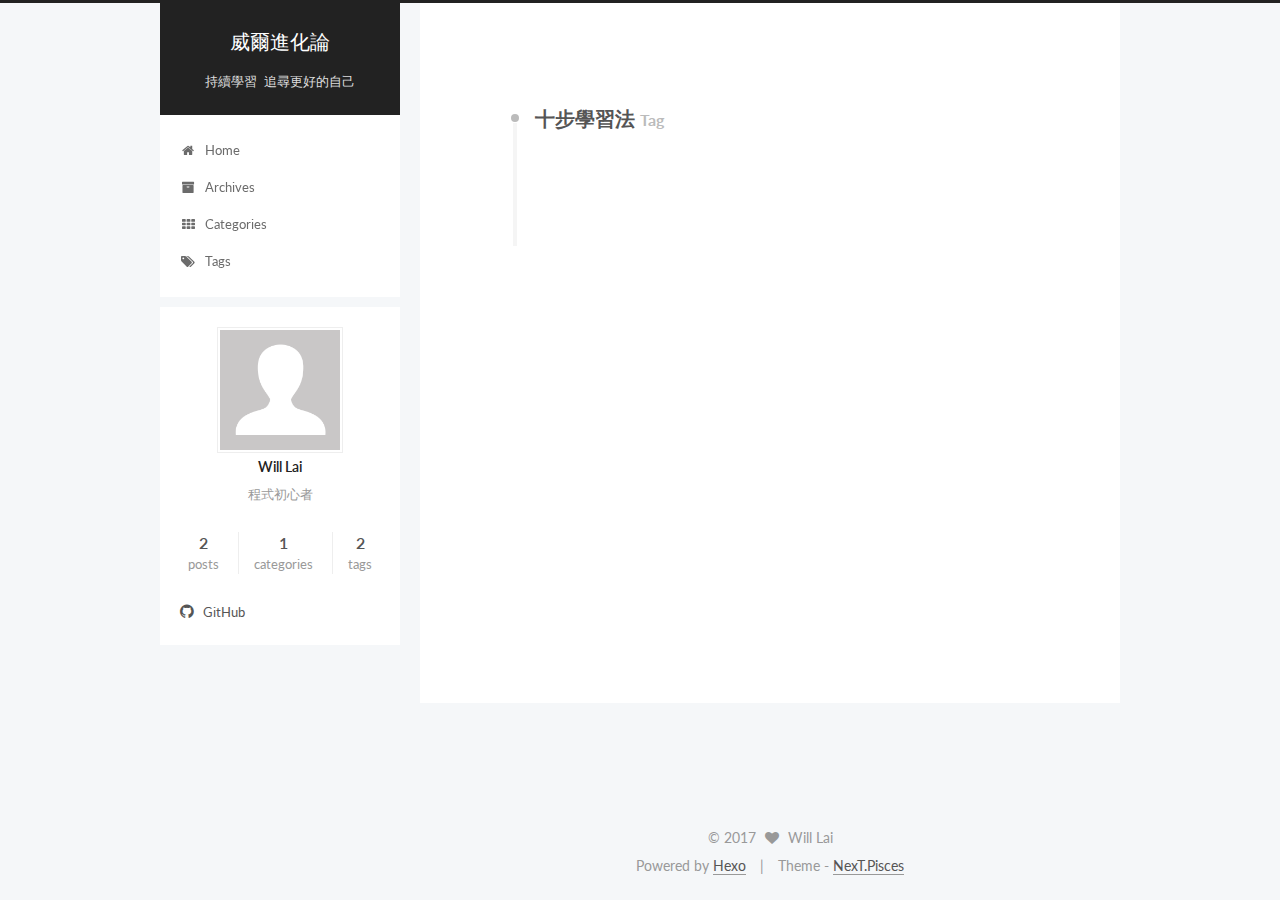
<file: tags/十步學習法/index.html>
<!doctype html>



  


<html class="theme-next pisces use-motion" lang="en">
<head>
  <meta charset="UTF-8"/>
<meta http-equiv="X-UA-Compatible" content="IE=edge" />
<meta name="viewport" content="width=device-width, initial-scale=1, maximum-scale=1"/>



<meta http-equiv="Cache-Control" content="no-transform" />
<meta http-equiv="Cache-Control" content="no-siteapp" />












  
  
  <link href="/lib/fancybox/source/jquery.fancybox.css?v=2.1.5" rel="stylesheet" type="text/css" />




  
  
  
  

  
    
    
  

  

  

  

  

  
    
    
    <link href="//fonts.googleapis.com/css?family=Lato:300,300italic,400,400italic,700,700italic&subset=latin,latin-ext" rel="stylesheet" type="text/css">
  






<link href="/lib/font-awesome/css/font-awesome.min.css?v=4.6.2" rel="stylesheet" type="text/css" />

<link href="/css/main.css?v=5.1.0" rel="stylesheet" type="text/css" />


  <meta name="keywords" content="Hexo, NexT" />








  <link rel="shortcut icon" type="image/x-icon" href="/favicon.ico?v=5.1.0" />






<meta name="description" content="程式初心者">
<meta property="og:type" content="website">
<meta property="og:title" content="威爾進化論">
<meta property="og:url" content="http://yoursite.com/tags/十步學習法/index.html">
<meta property="og:site_name" content="威爾進化論">
<meta property="og:description" content="程式初心者">
<meta name="twitter:card" content="summary">
<meta name="twitter:title" content="威爾進化論">
<meta name="twitter:description" content="程式初心者">



<script type="text/javascript" id="hexo.configurations">
  var NexT = window.NexT || {};
  var CONFIG = {
    root: '/',
    scheme: 'Pisces',
    sidebar: {"position":"left","display":"post"},
    fancybox: true,
    motion: true,
    duoshuo: {
      userId: '0',
      author: 'Author'
    },
    algolia: {
      applicationID: '',
      apiKey: '',
      indexName: '',
      hits: {"per_page":10},
      labels: {"input_placeholder":"Search for Posts","hits_empty":"We didn't find any results for the search: ${query}","hits_stats":"${hits} results found in ${time} ms"}
    }
  };
</script>



  <link rel="canonical" href="http://yoursite.com/tags/十步學習法/"/>





  <title> Tag: 十步學習法 | 威爾進化論 </title>
</head>

<body itemscope itemtype="http://schema.org/WebPage" lang="en">

  


<script>
  (function(i,s,o,g,r,a,m){i['GoogleAnalyticsObject']=r;i[r]=i[r]||function(){
            (i[r].q=i[r].q||[]).push(arguments)},i[r].l=1*new Date();a=s.createElement(o),
          m=s.getElementsByTagName(o)[0];a.async=1;a.src=g;m.parentNode.insertBefore(a,m)
  })(window,document,'script','//www.google-analytics.com/analytics.js','ga');
  ga('create', 'UA-92668024-1', 'auto');
  ga('send', 'pageview');
</script>









  
  
    
  

  <div class="container one-collumn sidebar-position-left  ">
    <div class="headband"></div>

    <header id="header" class="header" itemscope itemtype="http://schema.org/WPHeader">
      <div class="header-inner"><div class="site-meta ">
  

  <div class="custom-logo-site-title">
    <a href="/"  class="brand" rel="start">
      <span class="logo-line-before"><i></i></span>
      <span class="site-title">威爾進化論</span>
      <span class="logo-line-after"><i></i></span>
    </a>
  </div>
    
      <p class="site-subtitle">持續學習 追尋更好的自己</p>
    
</div>

<div class="site-nav-toggle">
  <button>
    <span class="btn-bar"></span>
    <span class="btn-bar"></span>
    <span class="btn-bar"></span>
  </button>
</div>

<nav class="site-nav">
  

  
    <ul id="menu" class="menu">
      
        
        <li class="menu-item menu-item-home">
          <a href="/" rel="section">
            
              <i class="menu-item-icon fa fa-fw fa-home"></i> <br />
            
            Home
          </a>
        </li>
      
        
        <li class="menu-item menu-item-archives">
          <a href="/archives" rel="section">
            
              <i class="menu-item-icon fa fa-fw fa-archive"></i> <br />
            
            Archives
          </a>
        </li>
      
        
        <li class="menu-item menu-item-categories">
          <a href="/categories" rel="section">
            
              <i class="menu-item-icon fa fa-fw fa-th"></i> <br />
            
            Categories
          </a>
        </li>
      
        
        <li class="menu-item menu-item-tags">
          <a href="/tags" rel="section">
            
              <i class="menu-item-icon fa fa-fw fa-tags"></i> <br />
            
            Tags
          </a>
        </li>
      

      
    </ul>
  

  
</nav>



 </div>
    </header>

    <main id="main" class="main">
      <div class="main-inner">
        <div class="content-wrap">
          <div id="content" class="content">
            

  <div id="posts" class="posts-collapse">
    <div class="collection-title">
      <h2 >
        十步學習法
        <small>Tag</small>
      </h2>
    </div>

    
      

  <article class="post post-type-normal" itemscope itemtype="http://schema.org/Article">
    <header class="post-header">

      <h1 class="post-title">
        
            <a class="post-title-link" href="/2017/02/25/10-step-learning/" itemprop="url">
              
                <span itemprop="name">十步學習法</span>
              
            </a>
        
      </h1>

      <div class="post-meta">
        <time class="post-time" itemprop="dateCreated"
              datetime="2017-02-25T18:15:24+08:00"
              content="2017-02-25" >
          02-25
        </time>
      </div>

    </header>
  </article>


    
  </div>

  


          </div>
          


          

        </div>
        
          
  
  <div class="sidebar-toggle">
    <div class="sidebar-toggle-line-wrap">
      <span class="sidebar-toggle-line sidebar-toggle-line-first"></span>
      <span class="sidebar-toggle-line sidebar-toggle-line-middle"></span>
      <span class="sidebar-toggle-line sidebar-toggle-line-last"></span>
    </div>
  </div>

  <aside id="sidebar" class="sidebar">
    <div class="sidebar-inner">

      

      

      <section class="site-overview sidebar-panel sidebar-panel-active">
        <div class="site-author motion-element" itemprop="author" itemscope itemtype="http://schema.org/Person">
          <img class="site-author-image" itemprop="image"
               src="/images/avatar.gif"
               alt="Will Lai" />
          <p class="site-author-name" itemprop="name">Will Lai</p>
          <p class="site-description motion-element" itemprop="description">程式初心者</p>
        </div>
        <nav class="site-state motion-element">
        
          
            <div class="site-state-item site-state-posts">
              <a href="/archives">
                <span class="site-state-item-count">2</span>
                <span class="site-state-item-name">posts</span>
              </a>
            </div>
          

          
            <div class="site-state-item site-state-categories">
              <a href="/categories">
                <span class="site-state-item-count">1</span>
                <span class="site-state-item-name">categories</span>
              </a>
            </div>
          

          
            <div class="site-state-item site-state-tags">
              <a href="/tags">
                <span class="site-state-item-count">2</span>
                <span class="site-state-item-name">tags</span>
              </a>
            </div>
          

        </nav>

        

        <div class="links-of-author motion-element">
          
            
              <span class="links-of-author-item">
                <a href="https://github.com/willest12034" target="_blank" title="GitHub">
                  
                    <i class="fa fa-fw fa-github"></i>
                  
                  GitHub
                </a>
              </span>
            
          
        </div>

        
        

        
        

        


      </section>

      

    </div>
  </aside>


        
      </div>
    </main>

    <footer id="footer" class="footer">
      <div class="footer-inner">
        <div class="copyright" >
  
  &copy; 
  <span itemprop="copyrightYear">2017</span>
  <span class="with-love">
    <i class="fa fa-heart"></i>
  </span>
  <span class="author" itemprop="copyrightHolder">Will Lai</span>
</div>


<div class="powered-by">
  Powered by <a class="theme-link" href="https://hexo.io">Hexo</a>
</div>

<div class="theme-info">
  Theme -
  <a class="theme-link" href="https://github.com/iissnan/hexo-theme-next">
    NexT.Pisces
  </a>
</div>


        

        
      </div>
    </footer>

    <div class="back-to-top">
      <i class="fa fa-arrow-up"></i>
    </div>
  </div>

  

<script type="text/javascript">
  if (Object.prototype.toString.call(window.Promise) !== '[object Function]') {
    window.Promise = null;
  }
</script>









  



  
  <script type="text/javascript" src="/lib/jquery/index.js?v=2.1.3"></script>

  
  <script type="text/javascript" src="/lib/fastclick/lib/fastclick.min.js?v=1.0.6"></script>

  
  <script type="text/javascript" src="/lib/jquery_lazyload/jquery.lazyload.js?v=1.9.7"></script>

  
  <script type="text/javascript" src="/lib/velocity/velocity.min.js?v=1.2.1"></script>

  
  <script type="text/javascript" src="/lib/velocity/velocity.ui.min.js?v=1.2.1"></script>

  
  <script type="text/javascript" src="/lib/fancybox/source/jquery.fancybox.pack.js?v=2.1.5"></script>


  


  <script type="text/javascript" src="/js/src/utils.js?v=5.1.0"></script>

  <script type="text/javascript" src="/js/src/motion.js?v=5.1.0"></script>



  
  


  <script type="text/javascript" src="/js/src/affix.js?v=5.1.0"></script>

  <script type="text/javascript" src="/js/src/schemes/pisces.js?v=5.1.0"></script>



  

  


  <script type="text/javascript" src="/js/src/bootstrap.js?v=5.1.0"></script>



  



  

    <script type="text/javascript">
      var disqus_shortname = 'willest12034';
      var disqus_identifier = 'tags/十步學習法/index.html';

      var disqus_title = "";


      function run_disqus_script(disqus_script) {
        var dsq = document.createElement('script');
        dsq.type = 'text/javascript';
        dsq.async = true;
        dsq.src = '//' + disqus_shortname + '.disqus.com/' + disqus_script;
        (document.getElementsByTagName('head')[0] || document.getElementsByTagName('body')[0]).appendChild(dsq);
      }

      run_disqus_script('count.js');

      

    </script>
  







  
  

  

  

  

  


</body>
</html>
</file>
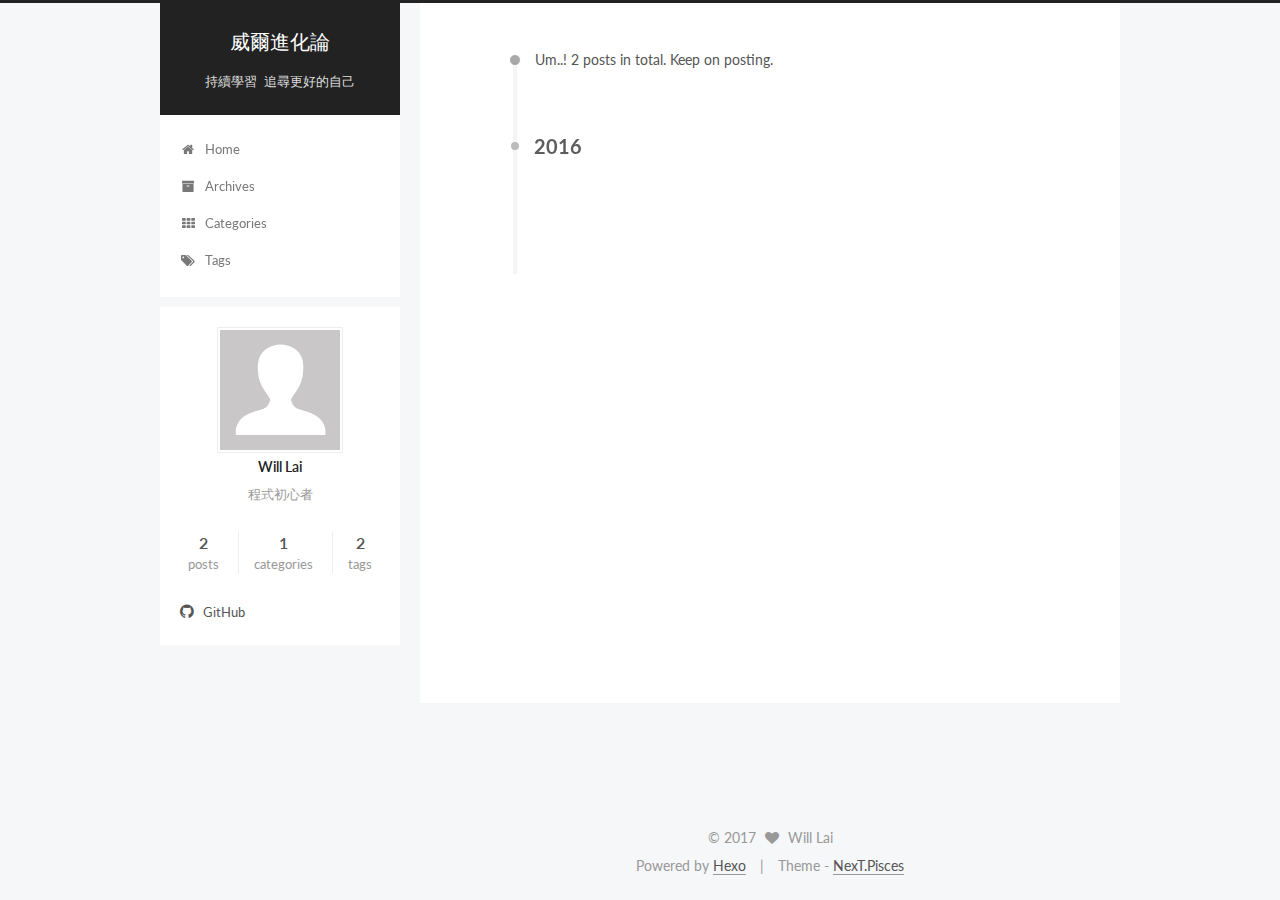
<file: archives/2016/12/index.html>
<!doctype html>



  


<html class="theme-next pisces use-motion" lang="en">
<head>
  <meta charset="UTF-8"/>
<meta http-equiv="X-UA-Compatible" content="IE=edge" />
<meta name="viewport" content="width=device-width, initial-scale=1, maximum-scale=1"/>



<meta http-equiv="Cache-Control" content="no-transform" />
<meta http-equiv="Cache-Control" content="no-siteapp" />












  
  
  <link href="/lib/fancybox/source/jquery.fancybox.css?v=2.1.5" rel="stylesheet" type="text/css" />




  
  
  
  

  
    
    
  

  

  

  

  

  
    
    
    <link href="//fonts.googleapis.com/css?family=Lato:300,300italic,400,400italic,700,700italic&subset=latin,latin-ext" rel="stylesheet" type="text/css">
  






<link href="/lib/font-awesome/css/font-awesome.min.css?v=4.6.2" rel="stylesheet" type="text/css" />

<link href="/css/main.css?v=5.1.0" rel="stylesheet" type="text/css" />


  <meta name="keywords" content="Hexo, NexT" />








  <link rel="shortcut icon" type="image/x-icon" href="/favicon.ico?v=5.1.0" />






<meta name="description" content="程式初心者">
<meta property="og:type" content="website">
<meta property="og:title" content="威爾進化論">
<meta property="og:url" content="http://yoursite.com/archives/2016/12/index.html">
<meta property="og:site_name" content="威爾進化論">
<meta property="og:description" content="程式初心者">
<meta name="twitter:card" content="summary">
<meta name="twitter:title" content="威爾進化論">
<meta name="twitter:description" content="程式初心者">



<script type="text/javascript" id="hexo.configurations">
  var NexT = window.NexT || {};
  var CONFIG = {
    root: '/',
    scheme: 'Pisces',
    sidebar: {"position":"left","display":"post"},
    fancybox: true,
    motion: true,
    duoshuo: {
      userId: '0',
      author: 'Author'
    },
    algolia: {
      applicationID: '',
      apiKey: '',
      indexName: '',
      hits: {"per_page":10},
      labels: {"input_placeholder":"Search for Posts","hits_empty":"We didn't find any results for the search: ${query}","hits_stats":"${hits} results found in ${time} ms"}
    }
  };
</script>



  <link rel="canonical" href="http://yoursite.com/archives/2016/12/"/>





  <title> Archive | 威爾進化論 </title>
</head>

<body itemscope itemtype="http://schema.org/WebPage" lang="en">

  


<script>
  (function(i,s,o,g,r,a,m){i['GoogleAnalyticsObject']=r;i[r]=i[r]||function(){
            (i[r].q=i[r].q||[]).push(arguments)},i[r].l=1*new Date();a=s.createElement(o),
          m=s.getElementsByTagName(o)[0];a.async=1;a.src=g;m.parentNode.insertBefore(a,m)
  })(window,document,'script','//www.google-analytics.com/analytics.js','ga');
  ga('create', 'UA-92668024-1', 'auto');
  ga('send', 'pageview');
</script>









  
  
    
  

  <div class="container one-collumn sidebar-position-left  page-archive  ">
    <div class="headband"></div>

    <header id="header" class="header" itemscope itemtype="http://schema.org/WPHeader">
      <div class="header-inner"><div class="site-meta ">
  

  <div class="custom-logo-site-title">
    <a href="/"  class="brand" rel="start">
      <span class="logo-line-before"><i></i></span>
      <span class="site-title">威爾進化論</span>
      <span class="logo-line-after"><i></i></span>
    </a>
  </div>
    
      <p class="site-subtitle">持續學習 追尋更好的自己</p>
    
</div>

<div class="site-nav-toggle">
  <button>
    <span class="btn-bar"></span>
    <span class="btn-bar"></span>
    <span class="btn-bar"></span>
  </button>
</div>

<nav class="site-nav">
  

  
    <ul id="menu" class="menu">
      
        
        <li class="menu-item menu-item-home">
          <a href="/" rel="section">
            
              <i class="menu-item-icon fa fa-fw fa-home"></i> <br />
            
            Home
          </a>
        </li>
      
        
        <li class="menu-item menu-item-archives">
          <a href="/archives" rel="section">
            
              <i class="menu-item-icon fa fa-fw fa-archive"></i> <br />
            
            Archives
          </a>
        </li>
      
        
        <li class="menu-item menu-item-categories">
          <a href="/categories" rel="section">
            
              <i class="menu-item-icon fa fa-fw fa-th"></i> <br />
            
            Categories
          </a>
        </li>
      
        
        <li class="menu-item menu-item-tags">
          <a href="/tags" rel="section">
            
              <i class="menu-item-icon fa fa-fw fa-tags"></i> <br />
            
            Tags
          </a>
        </li>
      

      
    </ul>
  

  
</nav>



 </div>
    </header>

    <main id="main" class="main">
      <div class="main-inner">
        <div class="content-wrap">
          <div id="content" class="content">
            

  <section id="posts" class="posts-collapse">
    <span class="archive-move-on"></span>

    <span class="archive-page-counter">
      
      
      
        
      
      Um..! 2 posts in total. Keep on posting.
    </span>

    

      
      
      

      
        
        <div class="collection-title">
          <h2 class="archive-year motion-element" id="archive-year-2016">2016</h2>
        </div>
      
      

      

  <article class="post post-type-normal" itemscope itemtype="http://schema.org/Article">
    <header class="post-header">

      <h1 class="post-title">
        
            <a class="post-title-link" href="/2016/12/30/build-hexo-blog-on-github/" itemprop="url">
              
                <span itemprop="name">使用Hexo和Github建立Blog</span>
              
            </a>
        
      </h1>

      <div class="post-meta">
        <time class="post-time" itemprop="dateCreated"
              datetime="2016-12-30T21:57:25+08:00"
              content="2016-12-30" >
          12-30
        </time>
      </div>

    </header>
  </article>



    

  </section>

  



          </div>
          


          

        </div>
        
          
  
  <div class="sidebar-toggle">
    <div class="sidebar-toggle-line-wrap">
      <span class="sidebar-toggle-line sidebar-toggle-line-first"></span>
      <span class="sidebar-toggle-line sidebar-toggle-line-middle"></span>
      <span class="sidebar-toggle-line sidebar-toggle-line-last"></span>
    </div>
  </div>

  <aside id="sidebar" class="sidebar">
    <div class="sidebar-inner">

      

      

      <section class="site-overview sidebar-panel sidebar-panel-active">
        <div class="site-author motion-element" itemprop="author" itemscope itemtype="http://schema.org/Person">
          <img class="site-author-image" itemprop="image"
               src="/images/avatar.gif"
               alt="Will Lai" />
          <p class="site-author-name" itemprop="name">Will Lai</p>
          <p class="site-description motion-element" itemprop="description">程式初心者</p>
        </div>
        <nav class="site-state motion-element">
        
          
            <div class="site-state-item site-state-posts">
              <a href="/archives">
                <span class="site-state-item-count">2</span>
                <span class="site-state-item-name">posts</span>
              </a>
            </div>
          

          
            <div class="site-state-item site-state-categories">
              <a href="/categories">
                <span class="site-state-item-count">1</span>
                <span class="site-state-item-name">categories</span>
              </a>
            </div>
          

          
            <div class="site-state-item site-state-tags">
              <a href="/tags">
                <span class="site-state-item-count">2</span>
                <span class="site-state-item-name">tags</span>
              </a>
            </div>
          

        </nav>

        

        <div class="links-of-author motion-element">
          
            
              <span class="links-of-author-item">
                <a href="https://github.com/willest12034" target="_blank" title="GitHub">
                  
                    <i class="fa fa-fw fa-github"></i>
                  
                  GitHub
                </a>
              </span>
            
          
        </div>

        
        

        
        

        


      </section>

      

    </div>
  </aside>


        
      </div>
    </main>

    <footer id="footer" class="footer">
      <div class="footer-inner">
        <div class="copyright" >
  
  &copy; 
  <span itemprop="copyrightYear">2017</span>
  <span class="with-love">
    <i class="fa fa-heart"></i>
  </span>
  <span class="author" itemprop="copyrightHolder">Will Lai</span>
</div>


<div class="powered-by">
  Powered by <a class="theme-link" href="https://hexo.io">Hexo</a>
</div>

<div class="theme-info">
  Theme -
  <a class="theme-link" href="https://github.com/iissnan/hexo-theme-next">
    NexT.Pisces
  </a>
</div>


        

        
      </div>
    </footer>

    <div class="back-to-top">
      <i class="fa fa-arrow-up"></i>
    </div>
  </div>

  

<script type="text/javascript">
  if (Object.prototype.toString.call(window.Promise) !== '[object Function]') {
    window.Promise = null;
  }
</script>









  



  
  <script type="text/javascript" src="/lib/jquery/index.js?v=2.1.3"></script>

  
  <script type="text/javascript" src="/lib/fastclick/lib/fastclick.min.js?v=1.0.6"></script>

  
  <script type="text/javascript" src="/lib/jquery_lazyload/jquery.lazyload.js?v=1.9.7"></script>

  
  <script type="text/javascript" src="/lib/velocity/velocity.min.js?v=1.2.1"></script>

  
  <script type="text/javascript" src="/lib/velocity/velocity.ui.min.js?v=1.2.1"></script>

  
  <script type="text/javascript" src="/lib/fancybox/source/jquery.fancybox.pack.js?v=2.1.5"></script>


  


  <script type="text/javascript" src="/js/src/utils.js?v=5.1.0"></script>

  <script type="text/javascript" src="/js/src/motion.js?v=5.1.0"></script>



  
  


  <script type="text/javascript" src="/js/src/affix.js?v=5.1.0"></script>

  <script type="text/javascript" src="/js/src/schemes/pisces.js?v=5.1.0"></script>



  
  
    <script type="text/javascript" id="motion.page.archive">
      $('.archive-year').velocity('transition.slideLeftIn');
    </script>
  


  


  <script type="text/javascript" src="/js/src/bootstrap.js?v=5.1.0"></script>



  



  

    <script type="text/javascript">
      var disqus_shortname = 'willest12034';
      var disqus_identifier = 'archives/2016/12/index.html';

      var disqus_title = "";


      function run_disqus_script(disqus_script) {
        var dsq = document.createElement('script');
        dsq.type = 'text/javascript';
        dsq.async = true;
        dsq.src = '//' + disqus_shortname + '.disqus.com/' + disqus_script;
        (document.getElementsByTagName('head')[0] || document.getElementsByTagName('body')[0]).appendChild(dsq);
      }

      run_disqus_script('count.js');

      

    </script>
  







  
  

  

  

  

  


</body>
</html>
</file>
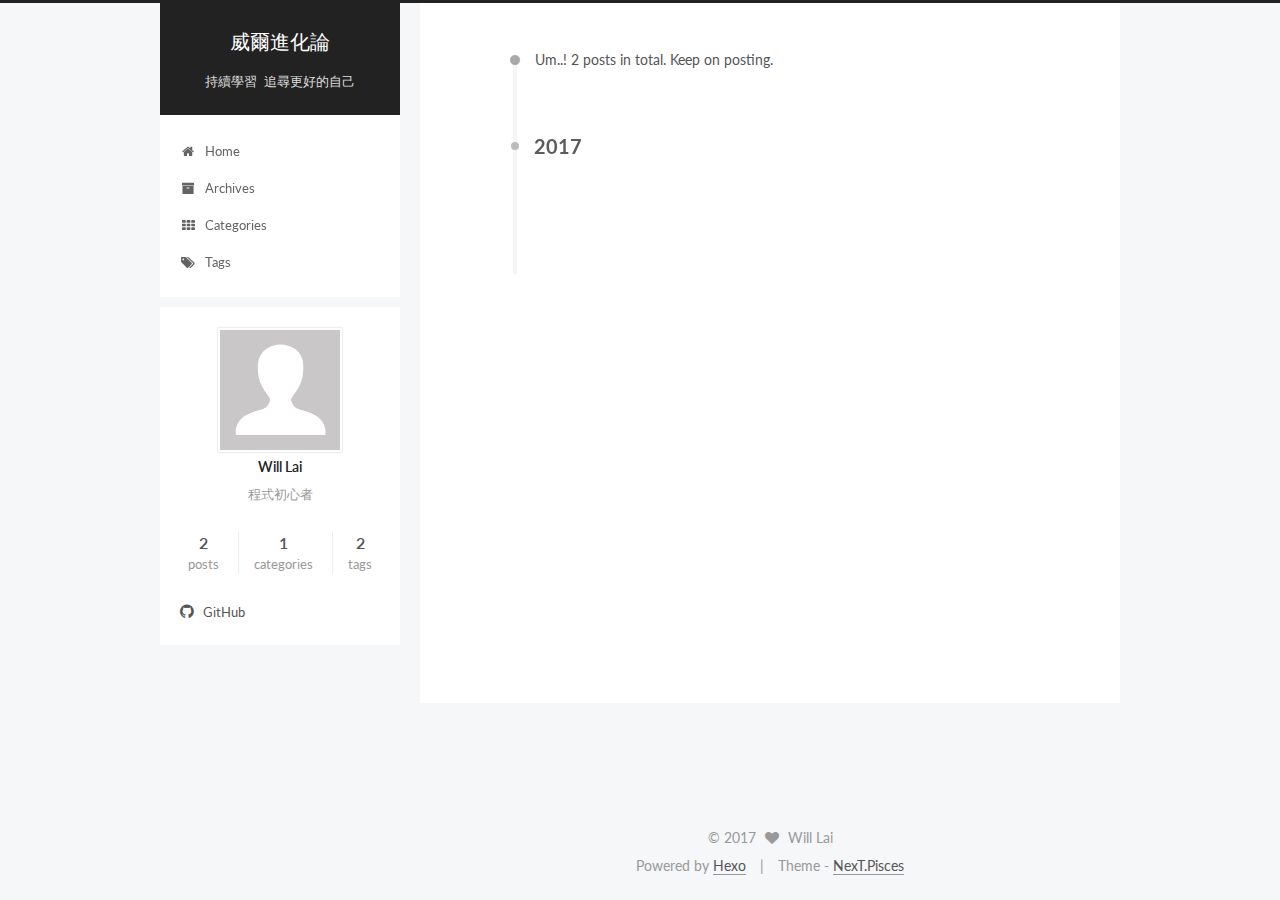
<file: archives/2017/02/index.html>
<!doctype html>



  


<html class="theme-next pisces use-motion" lang="en">
<head>
  <meta charset="UTF-8"/>
<meta http-equiv="X-UA-Compatible" content="IE=edge" />
<meta name="viewport" content="width=device-width, initial-scale=1, maximum-scale=1"/>



<meta http-equiv="Cache-Control" content="no-transform" />
<meta http-equiv="Cache-Control" content="no-siteapp" />












  
  
  <link href="/lib/fancybox/source/jquery.fancybox.css?v=2.1.5" rel="stylesheet" type="text/css" />




  
  
  
  

  
    
    
  

  

  

  

  

  
    
    
    <link href="//fonts.googleapis.com/css?family=Lato:300,300italic,400,400italic,700,700italic&subset=latin,latin-ext" rel="stylesheet" type="text/css">
  






<link href="/lib/font-awesome/css/font-awesome.min.css?v=4.6.2" rel="stylesheet" type="text/css" />

<link href="/css/main.css?v=5.1.0" rel="stylesheet" type="text/css" />


  <meta name="keywords" content="Hexo, NexT" />








  <link rel="shortcut icon" type="image/x-icon" href="/favicon.ico?v=5.1.0" />






<meta name="description" content="程式初心者">
<meta property="og:type" content="website">
<meta property="og:title" content="威爾進化論">
<meta property="og:url" content="http://yoursite.com/archives/2017/02/index.html">
<meta property="og:site_name" content="威爾進化論">
<meta property="og:description" content="程式初心者">
<meta name="twitter:card" content="summary">
<meta name="twitter:title" content="威爾進化論">
<meta name="twitter:description" content="程式初心者">



<script type="text/javascript" id="hexo.configurations">
  var NexT = window.NexT || {};
  var CONFIG = {
    root: '/',
    scheme: 'Pisces',
    sidebar: {"position":"left","display":"post"},
    fancybox: true,
    motion: true,
    duoshuo: {
      userId: '0',
      author: 'Author'
    },
    algolia: {
      applicationID: '',
      apiKey: '',
      indexName: '',
      hits: {"per_page":10},
      labels: {"input_placeholder":"Search for Posts","hits_empty":"We didn't find any results for the search: ${query}","hits_stats":"${hits} results found in ${time} ms"}
    }
  };
</script>



  <link rel="canonical" href="http://yoursite.com/archives/2017/02/"/>





  <title> Archive | 威爾進化論 </title>
</head>

<body itemscope itemtype="http://schema.org/WebPage" lang="en">

  


<script>
  (function(i,s,o,g,r,a,m){i['GoogleAnalyticsObject']=r;i[r]=i[r]||function(){
            (i[r].q=i[r].q||[]).push(arguments)},i[r].l=1*new Date();a=s.createElement(o),
          m=s.getElementsByTagName(o)[0];a.async=1;a.src=g;m.parentNode.insertBefore(a,m)
  })(window,document,'script','//www.google-analytics.com/analytics.js','ga');
  ga('create', 'UA-92668024-1', 'auto');
  ga('send', 'pageview');
</script>









  
  
    
  

  <div class="container one-collumn sidebar-position-left  page-archive  ">
    <div class="headband"></div>

    <header id="header" class="header" itemscope itemtype="http://schema.org/WPHeader">
      <div class="header-inner"><div class="site-meta ">
  

  <div class="custom-logo-site-title">
    <a href="/"  class="brand" rel="start">
      <span class="logo-line-before"><i></i></span>
      <span class="site-title">威爾進化論</span>
      <span class="logo-line-after"><i></i></span>
    </a>
  </div>
    
      <p class="site-subtitle">持續學習 追尋更好的自己</p>
    
</div>

<div class="site-nav-toggle">
  <button>
    <span class="btn-bar"></span>
    <span class="btn-bar"></span>
    <span class="btn-bar"></span>
  </button>
</div>

<nav class="site-nav">
  

  
    <ul id="menu" class="menu">
      
        
        <li class="menu-item menu-item-home">
          <a href="/" rel="section">
            
              <i class="menu-item-icon fa fa-fw fa-home"></i> <br />
            
            Home
          </a>
        </li>
      
        
        <li class="menu-item menu-item-archives">
          <a href="/archives" rel="section">
            
              <i class="menu-item-icon fa fa-fw fa-archive"></i> <br />
            
            Archives
          </a>
        </li>
      
        
        <li class="menu-item menu-item-categories">
          <a href="/categories" rel="section">
            
              <i class="menu-item-icon fa fa-fw fa-th"></i> <br />
            
            Categories
          </a>
        </li>
      
        
        <li class="menu-item menu-item-tags">
          <a href="/tags" rel="section">
            
              <i class="menu-item-icon fa fa-fw fa-tags"></i> <br />
            
            Tags
          </a>
        </li>
      

      
    </ul>
  

  
</nav>



 </div>
    </header>

    <main id="main" class="main">
      <div class="main-inner">
        <div class="content-wrap">
          <div id="content" class="content">
            

  <section id="posts" class="posts-collapse">
    <span class="archive-move-on"></span>

    <span class="archive-page-counter">
      
      
      
        
      
      Um..! 2 posts in total. Keep on posting.
    </span>

    

      
      
      

      
        
        <div class="collection-title">
          <h2 class="archive-year motion-element" id="archive-year-2017">2017</h2>
        </div>
      
      

      

  <article class="post post-type-normal" itemscope itemtype="http://schema.org/Article">
    <header class="post-header">

      <h1 class="post-title">
        
            <a class="post-title-link" href="/2017/02/25/10-step-learning/" itemprop="url">
              
                <span itemprop="name">十步學習法</span>
              
            </a>
        
      </h1>

      <div class="post-meta">
        <time class="post-time" itemprop="dateCreated"
              datetime="2017-02-25T18:15:24+08:00"
              content="2017-02-25" >
          02-25
        </time>
      </div>

    </header>
  </article>



    

  </section>

  



          </div>
          


          

        </div>
        
          
  
  <div class="sidebar-toggle">
    <div class="sidebar-toggle-line-wrap">
      <span class="sidebar-toggle-line sidebar-toggle-line-first"></span>
      <span class="sidebar-toggle-line sidebar-toggle-line-middle"></span>
      <span class="sidebar-toggle-line sidebar-toggle-line-last"></span>
    </div>
  </div>

  <aside id="sidebar" class="sidebar">
    <div class="sidebar-inner">

      

      

      <section class="site-overview sidebar-panel sidebar-panel-active">
        <div class="site-author motion-element" itemprop="author" itemscope itemtype="http://schema.org/Person">
          <img class="site-author-image" itemprop="image"
               src="/images/avatar.gif"
               alt="Will Lai" />
          <p class="site-author-name" itemprop="name">Will Lai</p>
          <p class="site-description motion-element" itemprop="description">程式初心者</p>
        </div>
        <nav class="site-state motion-element">
        
          
            <div class="site-state-item site-state-posts">
              <a href="/archives">
                <span class="site-state-item-count">2</span>
                <span class="site-state-item-name">posts</span>
              </a>
            </div>
          

          
            <div class="site-state-item site-state-categories">
              <a href="/categories">
                <span class="site-state-item-count">1</span>
                <span class="site-state-item-name">categories</span>
              </a>
            </div>
          

          
            <div class="site-state-item site-state-tags">
              <a href="/tags">
                <span class="site-state-item-count">2</span>
                <span class="site-state-item-name">tags</span>
              </a>
            </div>
          

        </nav>

        

        <div class="links-of-author motion-element">
          
            
              <span class="links-of-author-item">
                <a href="https://github.com/willest12034" target="_blank" title="GitHub">
                  
                    <i class="fa fa-fw fa-github"></i>
                  
                  GitHub
                </a>
              </span>
            
          
        </div>

        
        

        
        

        


      </section>

      

    </div>
  </aside>


        
      </div>
    </main>

    <footer id="footer" class="footer">
      <div class="footer-inner">
        <div class="copyright" >
  
  &copy; 
  <span itemprop="copyrightYear">2017</span>
  <span class="with-love">
    <i class="fa fa-heart"></i>
  </span>
  <span class="author" itemprop="copyrightHolder">Will Lai</span>
</div>


<div class="powered-by">
  Powered by <a class="theme-link" href="https://hexo.io">Hexo</a>
</div>

<div class="theme-info">
  Theme -
  <a class="theme-link" href="https://github.com/iissnan/hexo-theme-next">
    NexT.Pisces
  </a>
</div>


        

        
      </div>
    </footer>

    <div class="back-to-top">
      <i class="fa fa-arrow-up"></i>
    </div>
  </div>

  

<script type="text/javascript">
  if (Object.prototype.toString.call(window.Promise) !== '[object Function]') {
    window.Promise = null;
  }
</script>









  



  
  <script type="text/javascript" src="/lib/jquery/index.js?v=2.1.3"></script>

  
  <script type="text/javascript" src="/lib/fastclick/lib/fastclick.min.js?v=1.0.6"></script>

  
  <script type="text/javascript" src="/lib/jquery_lazyload/jquery.lazyload.js?v=1.9.7"></script>

  
  <script type="text/javascript" src="/lib/velocity/velocity.min.js?v=1.2.1"></script>

  
  <script type="text/javascript" src="/lib/velocity/velocity.ui.min.js?v=1.2.1"></script>

  
  <script type="text/javascript" src="/lib/fancybox/source/jquery.fancybox.pack.js?v=2.1.5"></script>


  


  <script type="text/javascript" src="/js/src/utils.js?v=5.1.0"></script>

  <script type="text/javascript" src="/js/src/motion.js?v=5.1.0"></script>



  
  


  <script type="text/javascript" src="/js/src/affix.js?v=5.1.0"></script>

  <script type="text/javascript" src="/js/src/schemes/pisces.js?v=5.1.0"></script>



  
  
    <script type="text/javascript" id="motion.page.archive">
      $('.archive-year').velocity('transition.slideLeftIn');
    </script>
  


  


  <script type="text/javascript" src="/js/src/bootstrap.js?v=5.1.0"></script>



  



  

    <script type="text/javascript">
      var disqus_shortname = 'willest12034';
      var disqus_identifier = 'archives/2017/02/index.html';

      var disqus_title = "";


      function run_disqus_script(disqus_script) {
        var dsq = document.createElement('script');
        dsq.type = 'text/javascript';
        dsq.async = true;
        dsq.src = '//' + disqus_shortname + '.disqus.com/' + disqus_script;
        (document.getElementsByTagName('head')[0] || document.getElementsByTagName('body')[0]).appendChild(dsq);
      }

      run_disqus_script('count.js');

      

    </script>
  







  
  

  

  

  

  


</body>
</html>
</file>
<file: css/main.css>
/* normalize.css v3.0.2 | MIT License | git.io/normalize */
html {
  font-family: sans-serif; /* 1 */
  -ms-text-size-adjust: 100%; /* 2 */
  -webkit-text-size-adjust: 100%; /* 2 */
}
body {
  margin: 0;
}
article,
aside,
details,
figcaption,
figure,
footer,
header,
hgroup,
main,
menu,
nav,
section,
summary {
  display: block;
}
audio,
canvas,
progress,
video {
  display: inline-block; /* 1 */
  vertical-align: baseline; /* 2 */
}
audio:not([controls]) {
  display: none;
  height: 0;
}
[hidden],
template {
  display: none;
}
a {
  background-color: transparent;
}
a:active,
a:hover {
  outline: 0;
}
abbr[title] {
  border-bottom: 1px dotted;
}
b,
strong {
  font-weight: bold;
}
dfn {
  font-style: italic;
}
h1 {
  font-size: 2em;
  margin: 0.67em 0;
}
mark {
  background: #ff0;
  color: #000;
}
small {
  font-size: 80%;
}
sub,
sup {
  font-size: 75%;
  line-height: 0;
  position: relative;
  vertical-align: baseline;
}
sup {
  top: -0.5em;
}
sub {
  bottom: -0.25em;
}
img {
  border: 0;
}
svg:not(:root) {
  overflow: hidden;
}
figure {
  margin: 1em 40px;
}
hr {
  -moz-box-sizing: content-box;
  box-sizing: content-box;
  height: 0;
}
pre {
  overflow: auto;
}
code,
kbd,
pre,
samp {
  font-family: monospace, monospace;
  font-size: 1em;
}
button,
input,
optgroup,
select,
textarea {
  color: inherit; /* 1 */
  font: inherit; /* 2 */
  margin: 0; /* 3 */
}
button {
  overflow: visible;
}
button,
select {
  text-transform: none;
}
button,
html input[type="button"],
input[type="reset"],
input[type="submit"] {
  -webkit-appearance: button; /* 2 */
  cursor: pointer; /* 3 */
}
button[disabled],
html input[disabled] {
  cursor: default;
}
button::-moz-focus-inner,
input::-moz-focus-inner {
  border: 0;
  padding: 0;
}
input {
  line-height: normal;
}
input[type="checkbox"],
input[type="radio"] {
  box-sizing: border-box; /* 1 */
  padding: 0; /* 2 */
}
input[type="number"]::-webkit-inner-spin-button,
input[type="number"]::-webkit-outer-spin-button {
  height: auto;
}
input[type="search"] {
  -webkit-appearance: textfield; /* 1 */
  -moz-box-sizing: content-box;
  -webkit-box-sizing: content-box; /* 2 */
  box-sizing: content-box;
}
input[type="search"]::-webkit-search-cancel-button,
input[type="search"]::-webkit-search-decoration {
  -webkit-appearance: none;
}
fieldset {
  border: 1px solid #c0c0c0;
  margin: 0 2px;
  padding: 0.35em 0.625em 0.75em;
}
legend {
  border: 0; /* 1 */
  padding: 0; /* 2 */
}
textarea {
  overflow: auto;
}
optgroup {
  font-weight: bold;
}
table {
  border-collapse: collapse;
  border-spacing: 0;
}
td,
th {
  padding: 0;
}
::selection {
  background: #262a30;
  color: #fff;
}
body {
  position: relative;
  font-family: 'Lato', "PingFang SC", "Microsoft YaHei", sans-serif;
  font-size: 14px;
  line-height: 2;
  color: #555;
  background: #f5f7f9;
}
@media (max-width: 767px) {
  body {
    padding-right: 0 !important;
  }
}
@media (min-width: 768px) and (max-width: 991px) {
  body {
    padding-right: 0 !important;
  }
}
@media (min-width: 1600px) {
  body {
    font-size: 16px;
  }
}
h1,
h2,
h3,
h4,
h5,
h6 {
  margin: 0;
  padding: 0;
  font-weight: bold;
  line-height: 1.5;
  font-family: 'Lato', "PingFang SC", "Microsoft YaHei", sans-serif;
}
h2,
h3,
h4,
h5,
h6 {
  margin: 20px 0 15px;
}
h1 {
  font-size: 22px;
}
@media (max-width: 767px) {
  h1 {
    font-size: 18px;
  }
}
h2 {
  font-size: 20px;
}
@media (max-width: 767px) {
  h2 {
    font-size: 16px;
  }
}
h3 {
  font-size: 18px;
}
@media (max-width: 767px) {
  h3 {
    font-size: 14px;
  }
}
h4 {
  font-size: 16px;
}
@media (max-width: 767px) {
  h4 {
    font-size: 12px;
  }
}
h5 {
  font-size: 14px;
}
@media (max-width: 767px) {
  h5 {
    font-size: 10px;
  }
}
h6 {
  font-size: 12px;
}
@media (max-width: 767px) {
  h6 {
    font-size: 8px;
  }
}
p {
  margin: 0 0 25px 0;
}
a {
  color: #555;
  text-decoration: none;
  border-bottom: 1px solid #999;
  word-wrap: break-word;
}
a:hover {
  color: #222;
  border-bottom-color: #222;
}
ul {
  list-style: none;
}
blockquote {
  margin: 0;
  padding: 0;
}
img {
  display: block;
  margin: auto;
  max-width: 100%;
  height: auto;
}
hr {
  margin: 40px 0;
  height: 3px;
  border: none;
  background-color: #ddd;
  background-image: repeating-linear-gradient(-45deg, #fff, #fff 4px, transparent 4px, transparent 8px);
}
blockquote {
  padding: 0 15px;
  color: #666;
  border-left: 4px solid #ddd;
}
blockquote cite::before {
  content: "-";
  padding: 0 5px;
}
dt {
  font-weight: 700;
}
dd {
  margin: 0;
  padding: 0;
}
.text-left {
  text-align: left;
}
.text-center {
  text-align: center;
}
.text-right {
  text-align: right;
}
.text-justify {
  text-align: justify;
}
.text-nowrap {
  white-space: nowrap;
}
.text-lowercase {
  text-transform: lowercase;
}
.text-uppercase {
  text-transform: uppercase;
}
.text-capitalize {
  text-transform: capitalize;
}
.center-block {
  display: block;
  margin-left: auto;
  margin-right: auto;
}
.clearfix:before,
.clearfix:after {
  content: " ";
  display: table;
}
.clearfix:after {
  clear: both;
}
.pullquote {
  width: 45%;
}
.pullquote.left {
  float: left;
  margin-left: 5px;
  margin-right: 10px;
}
.pullquote.right {
  float: right;
  margin-left: 10px;
  margin-right: 5px;
}
.affix.affix.affix {
  position: fixed;
}
.translation {
  margin-top: -20px;
  font-size: 14px;
  color: #999;
}
.scrollbar-measure {
  width: 100px;
  height: 100px;
  overflow: scroll;
  position: absolute;
  top: -9999px;
}
.use-motion .motion-element {
  opacity: 0;
}
#local-search-input {
  padding: 3px;
  border: none;
  text-indent: 14px;
  border-radius: 0;
  width: 140px;
  outline: none;
  border-bottom: 1px solid #999;
  background: inherit;
  opacity: 0.5;
}
#local-search-input:focus {
  opacity: 1;
}
.search-icon {
  position: absolute;
  top: 9px;
}
table {
  margin: 20px 0;
  width: 100%;
  border-collapse: collapse;
  border-spacing: 0;
  border: 1px solid #ddd;
  font-size: 14px;
  table-layout: fixed;
  word-wrap: break-all;
}
table>tbody>tr:nth-of-type(odd) {
  background-color: #f9f9f9;
}
table>tbody>tr:hover {
  background-color: #f5f5f5;
}
caption,
th,
td {
  padding: 8px;
  text-align: left;
  vertical-align: middle;
  font-weight: normal;
}
th,
td {
  border-bottom: 3px solid #ddd;
  border-right: 1px solid #eee;
}
th {
  padding-bottom: 10px;
  font-weight: 700;
}
td {
  border-bottom-width: 1px;
}
html,
body {
  height: 100%;
}
.container {
  position: relative;
  min-height: 100%;
}
.header-inner {
  margin: 0 auto;
  padding: 100px 0 70px;
  width: 700px;
}
@media (min-width: 1600px) {
  .container .header-inner {
    width: 900px;
  }
}
.main {
  padding-bottom: 150px;
}
.main-inner {
  margin: 0 auto;
  width: 700px;
}
@media (min-width: 1600px) {
  .container .main-inner {
    width: 900px;
  }
}
.footer {
  position: absolute;
  left: 0;
  bottom: 0;
  width: 100%;
  min-height: 50px;
}
.footer-inner {
  box-sizing: border-box;
  margin: 20px auto;
  width: 700px;
}
@media (min-width: 1600px) {
  .container .footer-inner {
    width: 900px;
  }
}
pre,
.highlight {
  overflow: auto;
  margin: 20px 0;
  padding: 0;
  font-size: 13px;
  color: #4d4d4c;
  background: #f7f7f7;
  line-height: 1.6;
}
pre,
code {
  font-family: consolas, Menlo, "PingFang SC", "Microsoft YaHei", monospace;
}
code {
  padding: 2px 4px;
  word-wrap: break-word;
  color: #4d4d4c;
  background: #f7f7f7;
  border-radius: 3px;
  font-size: 13px;
}
pre code {
  padding: 0;
  color: #4d4d4c;
  background: none;
  text-shadow: none;
}
.highlight {
  border-radius: 1px;
}
.highlight pre {
  border: none;
  margin: 0;
  padding: 10px 0;
}
.highlight table {
  margin: 0;
  width: auto;
  border: none;
}
.highlight td {
  border: none;
  padding: 0;
}
.highlight figcaption {
  font-size: 1em;
  color: #4d4d4c;
  line-height: 1em;
  margin-bottom: 1em;
}
.highlight figcaption:before,
.highlight figcaption:after {
  content: " ";
  display: table;
}
.highlight figcaption:after {
  clear: both;
}
.highlight figcaption a {
  float: right;
  color: #4d4d4c;
}
.highlight figcaption a:hover {
  border-bottom-color: #4d4d4c;
}
.highlight .gutter pre {
  padding-left: 10px;
  padding-right: 10px;
  color: #869194;
  text-align: right;
  background-color: #eff2f3;
}
.highlight .code pre {
  padding-left: 10px;
  padding-right: 10px;
  background-color: #f7f7f7;
}
.highlight .line {
  height: 20px;
}
.gutter {
  -webkit-user-select: none;
  -moz-user-select: none;
  -ms-user-select: none;
  user-select: none;
}
.gist table {
  width: auto;
}
.gist table td {
  border: none;
}
pre .deletion {
  background: #fdd;
}
pre .addition {
  background: #dfd;
}
pre .meta {
  color: #8959a8;
}
pre .comment {
  color: #8e908c;
}
pre .variable,
pre .attribute,
pre .tag,
pre .regexp,
pre .ruby .constant,
pre .xml .tag .title,
pre .xml .pi,
pre .xml .doctype,
pre .html .doctype,
pre .css .id,
pre .css .class,
pre .css .pseudo {
  color: #c82829;
}
pre .number,
pre .preprocessor,
pre .built_in,
pre .literal,
pre .params,
pre .constant,
pre .command {
  color: #f5871f;
}
pre .ruby .class .title,
pre .css .rules .attribute,
pre .string,
pre .value,
pre .inheritance,
pre .header,
pre .ruby .symbol,
pre .xml .cdata,
pre .special,
pre .number,
pre .formula {
  color: #718c00;
}
pre .title,
pre .css .hexcolor {
  color: #3e999f;
}
pre .function,
pre .python .decorator,
pre .python .title,
pre .ruby .function .title,
pre .ruby .title .keyword,
pre .perl .sub,
pre .javascript .title,
pre .coffeescript .title {
  color: #4271ae;
}
pre .keyword,
pre .javascript .function {
  color: #8959a8;
}
.full-image.full-image.full-image {
  border: none;
  max-width: 100%;
  width: auto;
  margin: 20px auto;
}
@media (min-width: 992px) {
  .full-image.full-image.full-image {
    max-width: none;
    width: 126%;
    margin: 0 -13%;
  }
}
.blockquote-center,
.page-home .post-type-quote blockquote,
.page-post-detail .post-type-quote blockquote {
  position: relative;
  margin: 40px 0;
  padding: 0;
  border-left: none;
  text-align: center;
}
.blockquote-center::before,
.page-home .post-type-quote blockquote::before,
.page-post-detail .post-type-quote blockquote::before,
.blockquote-center::after,
.page-home .post-type-quote blockquote::after,
.page-post-detail .post-type-quote blockquote::after {
  position: absolute;
  content: ' ';
  display: block;
  width: 100%;
  height: 24px;
  opacity: 0.2;
  background-repeat: no-repeat;
  background-position: 0 -6px;
  background-size: 22px 22px;
}
.blockquote-center::before,
.page-home .post-type-quote blockquote::before,
.page-post-detail .post-type-quote blockquote::before {
  top: -20px;
  background-image: url("../images/quote-l.svg");
  border-top: 1px solid #ccc;
}
.blockquote-center::after,
.page-home .post-type-quote blockquote::after,
.page-post-detail .post-type-quote blockquote::after {
  bottom: -20px;
  background-image: url("../images/quote-r.svg");
  border-bottom: 1px solid #ccc;
  background-position: 100% 8px;
}
.blockquote-center p,
.page-home .post-type-quote blockquote p,
.page-post-detail .post-type-quote blockquote p,
.blockquote-center div,
.page-home .post-type-quote blockquote div,
.page-post-detail .post-type-quote blockquote div {
  text-align: center;
}
.post .post-body .group-picture img {
  box-sizing: border-box;
  padding: 0 3px;
  border: none;
}
.post .group-picture-row {
  overflow: hidden;
  margin-top: 6px;
}
.post .group-picture-row:first-child {
  margin-top: 0;
}
.post .group-picture-column {
  float: left;
}
.page-post-detail .post-body .group-picture-column {
  float: none;
  margin-top: 10px;
  width: auto !important;
}
.page-post-detail .post-body .group-picture-column img {
  margin: 0 auto;
}
.page-archive .group-picture-container {
  overflow: hidden;
}
.page-archive .group-picture-row {
  float: left;
}
.page-archive .group-picture-row:first-child {
  margin-top: 6px;
}
.page-archive .group-picture-column {
  max-width: 150px;
  max-height: 150px;
}
.note {
  padding: 20px;
  margin: 20px 0;
  border: 1px solid #eee;
  border-left-width: 5px;
  border-radius: 3px;
}
.note h2,
.note h3,
.note h4,
.note h5,
.note h6 {
  margin-top: 0;
  margin-bottom: 5px;
}
.note p:last-child {
  margin-bottom: 0;
}
.note code {
  border-radius: 3px;
}
.note+.note {
  margin-top: -5px;
}
.default {
  border-left-color: #777;
}
.default h2,
.default h3,
.default h4,
.default h5,
.default h6 {
  color: #777;
}
.primary {
  border-left-color: #428bca;
}
.primary h2,
.primary h3,
.primary h4,
.primary h5,
.primary h6 {
  color: #428bca;
}
.success {
  border-left-color: #5cb85c;
}
.success h2,
.success h3,
.success h4,
.success h5,
.success h6 {
  color: #5cb85c;
}
.danger {
  border-left-color: #d9534f;
}
.danger h2,
.danger h3,
.danger h4,
.danger h5,
.danger h6 {
  color: #d9534f;
}
.warning {
  border-left-color: #f0ad4e;
}
.warning h2,
.warning h3,
.warning h4,
.warning h5,
.warning h6 {
  color: #f0ad4e;
}
.info {
  border-left-color: #5bc0de;
}
.info h2,
.info h3,
.info h4,
.info h5,
.info h6 {
  color: #5bc0de;
}
.btn {
  display: inline-block;
  padding: 0 20px;
  font-size: 14px;
  color: #fff;
  background: #222;
  border: 2px solid #555;
  text-decoration: none;
  border-radius: 0;
  transition-property: background-color;
  transition-duration: 0.2s;
  transition-timing-function: ease-in-out;
  transition-delay: 0s;
}
.btn:hover,
.post-more-link .btn:hover {
  border-color: #222;
  color: #fff;
  background: #222;
}
.btn-bar {
  display: block;
  width: 22px;
  height: 2px;
  background: #555;
  border-radius: 1px;
}
.btn-bar+.btn-bar {
  margin-top: 4px;
}
.pagination {
  margin: 120px 0 40px;
  text-align: center;
  border-top: 1px solid #eee;
}
.page-number-basic,
.pagination .prev,
.pagination .next,
.pagination .page-number,
.pagination .space {
  display: inline-block;
  position: relative;
  top: -1px;
  margin: 0 10px;
  padding: 0 10px;
  line-height: 30px;
}
@media (max-width: 767px) {
  .page-number-basic,
  .pagination .prev,
  .pagination .next,
  .pagination .page-number,
  .pagination .space {
    margin: 0 5px;
  }
}
.pagination .prev,
.pagination .next,
.pagination .page-number {
  border-bottom: 0;
  border-top: 1px solid #eee;
  transition-property: border-color;
  transition-duration: 0.2s;
  transition-timing-function: ease-in-out;
  transition-delay: 0s;
}
.pagination .prev:hover,
.pagination .next:hover,
.pagination .page-number:hover {
  border-top-color: #222;
}
.pagination .space {
  padding: 0;
  margin: 0;
}
.pagination .prev {
  margin-left: 0;
}
.pagination .next {
  margin-right: 0;
}
.pagination .page-number.current {
  color: #fff;
  background: #ccc;
  border-top-color: #ccc;
}
@media (max-width: 767px) {
  .pagination {
    border-top: none;
  }
  .pagination .prev,
  .pagination .next,
  .pagination .page-number {
    margin-bottom: 10px;
    border-top: 0;
    border-bottom: 1px solid #eee;
  }
  .pagination .prev:hover,
  .pagination .next:hover,
  .pagination .page-number:hover {
    border-bottom-color: #222;
  }
}
.comments {
  margin: 60px 20px 0;
}
.tag-cloud {
  text-align: center;
}
.tag-cloud a {
  display: inline-block;
  margin: 10px;
}
.back-to-top {
  box-sizing: border-box;
  position: fixed;
  bottom: -100px;
  right: 50px;
  z-index: 1050;
  padding: 0 6px;
  width: 25px;
  background: #222;
  font-size: 12px;
  opacity: 0.6;
  color: #fff;
  cursor: pointer;
  text-align: center;
  -webkit-transform: translateZ(0);
  transition-property: bottom;
  transition-duration: 0.2s;
  transition-timing-function: ease-in-out;
  transition-delay: 0s;
}
@media (max-width: 767px) {
  .back-to-top {
    display: none;
  }
}
@media (min-width: 768px) and (max-width: 991px) {
  .back-to-top {
    display: none;
  }
}
.back-to-top.back-to-top-on {
  bottom: 40px;
}
.header {
  background: #fff;
}
.header-inner {
  position: relative;
}
.headband {
  height: 3px;
  background: #222;
}
.site-meta {
  margin: 0;
  text-align: center;
}
@media (max-width: 767px) {
  .site-meta {
    text-align: center;
  }
}
.brand {
  position: relative;
  display: inline-block;
  padding: 0 40px;
  color: #fff;
  background: #222;
  border-bottom: none;
}
.brand:hover {
  color: #fff;
}
.logo {
  display: inline-block;
  margin-right: 5px;
  line-height: 36px;
  vertical-align: top;
}
.site-title {
  display: inline-block;
  vertical-align: top;
  line-height: 36px;
  font-size: 20px;
  font-weight: normal;
  font-family: 'Lato', "PingFang SC", "Microsoft YaHei", sans-serif;
}
.site-subtitle {
  margin-top: 10px;
  font-size: 13px;
  color: #ddd;
}
.use-motion .brand {
  opacity: 0;
}
.use-motion .logo,
.use-motion .site-title,
.use-motion .site-subtitle {
  opacity: 0;
  position: relative;
  top: -10px;
}
.site-nav-toggle {
  display: none;
  position: absolute;
  top: 10px;
  left: 10px;
}
@media (max-width: 767px) {
  .site-nav-toggle {
    display: block;
  }
}
.site-nav-toggle button {
  margin-top: 2px;
  padding: 9px 10px;
  background: transparent;
  border: none;
}
@media (max-width: 767px) {
  .site-nav {
    display: none;
    margin: 0 -10px;
    padding: 0 10px;
    clear: both;
    border-top: 1px solid #ddd;
  }
}
@media (min-width: 768px) and (max-width: 991px) {
  .site-nav {
    display: block !important;
  }
}
@media (min-width: 992px) {
  .site-nav {
    display: block !important;
  }
}
.menu {
  margin-top: 20px;
  padding-left: 0;
  text-align: center;
}
.menu .menu-item {
  display: inline-block;
  margin: 0 10px;
}
@media screen and (max-width: 767px) {
  .menu .menu-item {
    margin-top: 10px;
  }
}
.menu .menu-item a {
  display: block;
  font-size: 13px;
  text-transform: capitalize;
  line-height: inherit;
  border-bottom: 1px solid transparent;
  transition-property: border-color;
  transition-duration: 0.2s;
  transition-timing-function: ease-in-out;
  transition-delay: 0s;
}
.menu .menu-item a:hover,
.menu-item-active a {
  border-bottom-color: #222;
}
.menu .menu-item .fa {
  margin-right: 5px;
}
.use-motion .menu-item {
  opacity: 0;
}
.post-body {
  font-family: 'Lato', "PingFang SC", "Microsoft YaHei", sans-serif;
}
@media (max-width: 767px) {
  .post-body {
    word-break: break-word;
  }
}
.post-body .fancybox img {
  display: block !important;
  margin: 0 auto;
  cursor: pointer;
  cursor: zoom-in;
  cursor: -webkit-zoom-in;
}
.post-body .image-caption,
.post-body .figure .caption {
  margin: 10px auto 15px;
  text-align: center;
  font-size: 14px;
  color: #999;
  font-weight: bold;
  line-height: 1;
}
.post-sticky-flag {
  display: inline-block;
  font-size: 16px;
  -ms-transform: rotate(30deg);
  -webkit-transform: rotate(30deg);
  -moz-transform: rotate(30deg);
  -ms-transform: rotate(30deg);
  -o-transform: rotate(30deg);
  transform: rotate(30deg);
}
.posts-expand {
  padding-top: 40px;
}
@media (max-width: 767px) {
  .posts-expand {
    margin: 0 20px;
  }
  .post-body pre,
  .post-body .highlight {
    padding: 10px;
  }
  .post-body pre .gutter pre,
  .post-body .highlight .gutter pre {
    padding-right: 10px;
  }
}
@media (min-width: 992px) {
  .posts-expand .post-body {
    text-align: justify;
  }
}
.posts-expand .post-body h2,
.posts-expand .post-body h3,
.posts-expand .post-body h4,
.posts-expand .post-body h5,
.posts-expand .post-body h6 {
  padding-top: 10px;
}
.posts-expand .post-body h2 .header-anchor,
.posts-expand .post-body h3 .header-anchor,
.posts-expand .post-body h4 .header-anchor,
.posts-expand .post-body h5 .header-anchor,
.posts-expand .post-body h6 .header-anchor {
  float: right;
  margin-left: 10px;
  color: #ccc;
  border-bottom-style: none;
  visibility: hidden;
}
.posts-expand .post-body h2 .header-anchor:hover,
.posts-expand .post-body h3 .header-anchor:hover,
.posts-expand .post-body h4 .header-anchor:hover,
.posts-expand .post-body h5 .header-anchor:hover,
.posts-expand .post-body h6 .header-anchor:hover {
  color: inherit;
}
.posts-expand .post-body h2:hover .header-anchor,
.posts-expand .post-body h3:hover .header-anchor,
.posts-expand .post-body h4:hover .header-anchor,
.posts-expand .post-body h5:hover .header-anchor,
.posts-expand .post-body h6:hover .header-anchor {
  visibility: visible;
}
.posts-expand .post-body ul li {
  list-style: circle;
}
.posts-expand .post-body img {
  box-sizing: border-box;
  margin: auto;
  padding: 3px;
  border: 1px solid #ddd;
}
.posts-expand .fancybox img {
  margin: 0 auto;
}
@media (max-width: 767px) {
  .posts-collapse {
    margin: 0 20px;
  }
  .posts-collapse .post-title,
  .posts-collapse .post-meta {
    display: block;
    width: auto;
    text-align: left;
  }
}
.posts-collapse {
  position: relative;
  z-index: 1010;
  margin-left: 55px;
}
.posts-collapse::after {
  content: " ";
  position: absolute;
  top: 20px;
  left: 0;
  margin-left: -2px;
  width: 4px;
  height: 100%;
  background: #f5f5f5;
  z-index: -1;
}
@media (max-width: 767px) {
  .posts-collapse {
    margin: 0 20px;
  }
}
.posts-collapse .collection-title {
  position: relative;
  margin: 60px 0;
}
.posts-collapse .collection-title h2 {
  margin-left: 20px;
}
.posts-collapse .collection-title small {
  color: #bbb;
}
.posts-collapse .collection-title::before {
  content: " ";
  position: absolute;
  left: 0;
  top: 50%;
  margin-left: -4px;
  margin-top: -4px;
  width: 8px;
  height: 8px;
  background: #bbb;
  border-radius: 50%;
}
.posts-collapse .post {
  margin: 30px 0;
}
.posts-collapse .post-header {
  position: relative;
  transition-duration: 0.2s;
  transition-timing-function: ease-in-out;
  transition-delay: 0s;
  transition-property: border;
  border-bottom: 1px dashed #ccc;
}
.posts-collapse .post-header::before {
  content: " ";
  position: absolute;
  left: 0;
  top: 12px;
  width: 6px;
  height: 6px;
  margin-left: -4px;
  background: #bbb;
  border-radius: 50%;
  border: 1px solid #fff;
  transition-duration: 0.2s;
  transition-timing-function: ease-in-out;
  transition-delay: 0s;
  transition-property: background;
}
.posts-collapse .post-header:hover {
  border-bottom-color: #666;
}
.posts-collapse .post-header:hover::before {
  background: #222;
}
.posts-collapse .post-meta {
  position: absolute;
  font-size: 12px;
  left: 20px;
  top: 5px;
}
.posts-collapse .post-comments-count {
  display: none;
}
.posts-collapse .post-title {
  margin-left: 60px;
  font-size: 16px;
  font-weight: normal;
  line-height: inherit;
}
.posts-collapse .post-title::after {
  margin-left: 3px;
  opacity: 0.6;
}
.posts-collapse .post-title a {
  color: #666;
  border-bottom: none;
}
.page-home .post-type-quote .post-header,
.page-post-detail .post-type-quote .post-header,
.page-home .post-type-quote .post-tags,
.page-post-detail .post-type-quote .post-tags {
  display: none;
}
.posts-expand .post-title {
  font-size: 26px;
  text-align: center;
  word-break: break-word;
  font-weight: 400;
}
@media (max-width: 767px) {
  .posts-expand .post-title {
    font-size: 22px;
  }
}
.posts-expand .post-title-link {
  display: inline-block;
  position: relative;
  color: #555;
  border-bottom: none;
  line-height: 1.2;
  vertical-align: top;
}
.posts-expand .post-title-link::before {
  content: "";
  position: absolute;
  width: 100%;
  height: 2px;
  bottom: 0;
  left: 0;
  background-color: #000;
  visibility: hidden;
  -webkit-transform: scaleX(0);
  -moz-transform: scaleX(0);
  -ms-transform: scaleX(0);
  -o-transform: scaleX(0);
  transform: scaleX(0);
  transition-duration: 0.2s;
  transition-timing-function: ease-in-out;
  transition-delay: 0s;
}
.posts-expand .post-title-link:hover::before {
  visibility: visible;
  -webkit-transform: scaleX(1);
  -moz-transform: scaleX(1);
  -ms-transform: scaleX(1);
  -o-transform: scaleX(1);
  transform: scaleX(1);
}
.posts-expand .post-title-link .fa {
  font-size: 16px;
}
.posts-expand .post-meta {
  margin: 3px 0 60px 0;
  color: #999;
  font-family: 'Lato', "PingFang SC", "Microsoft YaHei", sans-serif;
  font-size: 12px;
  text-align: center;
}
.posts-expand .post-meta .post-category-list {
  display: inline-block;
  margin: 0;
  padding: 3px;
}
.posts-expand .post-meta .post-category-list-link {
  color: #999;
}
.posts-expand .post-meta .post-description {
  font-size: 14px;
  margin-top: 2px;
}
.post-meta-divider {
  margin: 0 0.5em;
}
.post-meta-item-icon {
  margin-right: 3px;
}
@media (min-width: 768px) and (max-width: 991px) {
  .post-meta-item-icon {
    display: inline-block;
  }
}
@media (max-width: 767px) {
  .post-meta-item-icon {
    display: inline-block;
  }
}
@media (min-width: 768px) and (max-width: 991px) {
  .post-meta-item-text {
    display: none;
  }
}
@media (max-width: 767px) {
  .post-meta-item-text {
    display: none;
  }
}
@media (max-width: 767px) {
  .posts-expand .post-comments-count {
    display: none;
  }
}
.post-more-link {
  margin-top: 50px;
}
.post-more-link .btn {
  color: #555;
  font-size: 14px;
  background: #fff;
  border-radius: 2px;
  line-height: 2;
}
.posts-expand .post-tags {
  margin-top: 40px;
  text-align: center;
}
.posts-expand .post-tags a {
  display: inline-block;
  margin-right: 10px;
  font-size: 13px;
}
.post-nav {
  display: table;
  margin-top: 60px;
  width: 100%;
  border-top: 1px solid #eee;
}
.post-nav-divider {
  display: table-cell;
  width: 10%;
}
.post-nav-item {
  display: table-cell;
  padding: 10px 0 0 0;
  width: 45%;
  vertical-align: top;
}
.post-nav-item a {
  position: relative;
  display: block;
  line-height: 25px;
  font-size: 14px;
  color: #555;
  border-bottom: none;
}
.post-nav-item a:hover {
  color: #222;
  border-bottom: none;
}
.post-nav-item a:active {
  top: 2px;
}
.post-nav-item .fa {
  position: absolute;
  top: 8px;
  left: 0;
  font-size: 12px;
}
.post-nav-next a {
  padding-left: 15px;
}
.post-nav-prev {
  text-align: right;
}
.post-nav-prev a {
  padding-right: 15px;
}
.post-nav-prev .fa {
  right: 0;
  left: auto;
}
.posts-expand .post-eof {
  display: block;
  margin: 80px auto 60px;
  width: 8%;
  height: 1px;
  background: #ccc;
  text-align: center;
}
.post:last-child .post-eof.post-eof.post-eof {
  display: none;
}
.post-gallery {
  display: table;
  table-layout: fixed;
  width: 100%;
  border-collapse: separate;
}
.post-gallery-row {
  display: table-row;
}
.post-gallery .post-gallery-img {
  display: table-cell;
  text-align: center;
  vertical-align: middle;
  border: none;
}
.post-gallery .post-gallery-img img {
  max-width: 100%;
  max-height: 100%;
  border: none;
}
.fancybox-close,
.fancybox-close:hover {
  border: none;
}
.sidebar {
  position: fixed;
  right: 0;
  top: 0;
  bottom: 0;
  width: 0;
  z-index: 1040;
  box-shadow: inset 0 2px 6px #000;
  background: #222;
  -webkit-transform: translateZ(0);
}
.sidebar a {
  color: #999;
  border-bottom-color: #555;
}
.sidebar a:hover {
  color: #eee;
}
@media (min-width: 768px) and (max-width: 991px) {
  .sidebar {
    display: none !important;
  }
}
@media (max-width: 767px) {
  .sidebar {
    display: none !important;
  }
}
.sidebar-inner {
  position: relative;
  padding: 20px 10px;
  color: #999;
  text-align: center;
}
.sidebar-toggle {
  position: fixed;
  right: 50px;
  bottom: 45px;
  width: 15px;
  height: 15px;
  padding: 5px;
  background: #222;
  line-height: 0;
  z-index: 1050;
  cursor: pointer;
  -webkit-transform: translateZ(0);
}
@media (min-width: 768px) and (max-width: 991px) {
  .sidebar-toggle {
    display: none;
  }
}
@media (max-width: 767px) {
  .sidebar-toggle {
    display: none;
  }
}
.sidebar-toggle-line {
  position: relative;
  display: inline-block;
  vertical-align: top;
  height: 2px;
  width: 100%;
  background: #fff;
  margin-top: 3px;
}
.sidebar-toggle-line:first-child {
  margin-top: 0;
}
.site-author-image {
  display: block;
  margin: 0 auto;
  padding: 2px;
  max-width: 120px;
  height: auto;
  border: 1px solid #eee;
}
.site-author-name {
  margin: 0;
  text-align: center;
  color: #222;
  font-weight: 600;
}
.site-description {
  margin-top: 0;
  text-align: center;
  font-size: 13px;
  color: #999;
}
.site-state {
  overflow: hidden;
  line-height: 1.4;
  white-space: nowrap;
  text-align: center;
}
.site-state-item {
  display: inline-block;
  padding: 0 15px;
  border-left: 1px solid #eee;
}
.site-state-item:first-child {
  border-left: none;
}
.site-state-item a {
  border-bottom: none;
}
.site-state-item-count {
  display: block;
  text-align: center;
  color: inherit;
  font-weight: 600;
  font-size: 16px;
}
.site-state-item-name {
  font-size: 13px;
  color: #999;
}
.feed-link {
  margin-top: 20px;
}
.feed-link a {
  display: inline-block;
  padding: 0 15px;
  color: #fc6423;
  border: 1px solid #fc6423;
  border-radius: 4px;
}
.feed-link a i {
  color: #fc6423;
  font-size: 14px;
}
.feed-link a:hover {
  color: #fff;
  background: #fc6423;
}
.feed-link a:hover i {
  color: #fff;
}
.links-of-author {
  margin-top: 20px;
}
.links-of-author a {
  display: inline-block;
  vertical-align: middle;
  margin-right: 10px;
  margin-bottom: 10px;
  border-bottom-color: #555;
  font-size: 13px;
}
.links-of-author a:before {
  display: inline-block;
  vertical-align: middle;
  margin-right: 3px;
  content: " ";
  width: 4px;
  height: 4px;
  border-radius: 50%;
  background: #228359;
}
.links-of-blogroll {
  font-size: 13px;
}
.links-of-blogroll-title {
  margin-top: 20px;
  font-size: 14px;
  font-weight: 600;
}
.links-of-blogroll-list {
  margin: 0;
  padding: 0;
}
.links-of-blogroll-item {
  padding: 2px 10px;
}
.sidebar-nav {
  margin: 0 0 20px;
  padding-left: 0;
}
.sidebar-nav li {
  display: inline-block;
  cursor: pointer;
  border-bottom: 1px solid transparent;
  font-size: 14px;
  color: #555;
}
.sidebar-nav li:hover {
  color: #fc6423;
}
.page-post-detail .sidebar-nav-toc {
  padding: 0 5px;
}
.page-post-detail .sidebar-nav-overview {
  margin-left: 10px;
}
.sidebar-nav .sidebar-nav-active {
  color: #fc6423;
  border-bottom-color: #fc6423;
}
.sidebar-nav .sidebar-nav-active:hover {
  color: #fc6423;
}
.sidebar-panel {
  display: none;
}
.sidebar-panel-active {
  display: block;
}
.post-toc-empty {
  font-size: 14px;
  color: #666;
}
.post-toc-wrap {
  overflow: hidden;
}
.post-toc {
  overflow: auto;
}
.post-toc ol {
  margin: 0;
  padding: 0 2px 5px 10px;
  text-align: left;
  list-style: none;
  font-size: 14px;
}
.post-toc ol > ol {
  padding-left: 0;
}
.post-toc ol a {
  transition-duration: 0.2s;
  transition-timing-function: ease-in-out;
  transition-delay: 0s;
  transition-property: all;
  color: #666;
  border-bottom-color: #ccc;
}
.post-toc ol a:hover {
  color: #000;
  border-bottom-color: #000;
}
.post-toc .nav-item {
  overflow: hidden;
  text-overflow: ellipsis;
  white-space: nowrap;
  line-height: 1.8;
}
.post-toc .nav .nav-child {
  display: none;
}
.post-toc .nav .active > .nav-child {
  display: block;
}
.post-toc .nav .active-current > .nav-child {
  display: block;
}
.post-toc .nav .active-current > .nav-child > .nav-item {
  display: block;
}
.post-toc .nav .active > a {
  color: #fc6423;
  border-bottom-color: #fc6423;
}
.post-toc .nav .active-current > a {
  color: #fc6423;
}
.post-toc .nav .active-current > a:hover {
  color: #fc6423;
}
.footer {
  font-size: 14px;
  color: #999;
}
.footer img {
  border: none;
}
.footer-inner {
  text-align: center;
}
.with-love {
  display: inline-block;
  margin: 0 5px;
}
.powered-by,
.theme-info {
  display: inline-block;
}
.powered-by {
  margin-right: 10px;
}
.powered-by::after {
  content: "|";
  padding-left: 10px;
}
.cc-license {
  margin-top: 10px;
  text-align: center;
}
.cc-license .cc-opacity {
  opacity: 0.7;
  border-bottom: none;
}
.cc-license .cc-opacity:hover {
  opacity: 0.9;
}
.cc-license img {
  display: inline-block;
}
.theme-next #ds-thread #ds-reset {
  color: #555;
}
.theme-next #ds-thread #ds-reset .ds-replybox {
  margin-bottom: 30px;
}
.theme-next #ds-thread #ds-reset .ds-replybox .ds-avatar,
.theme-next #ds-reset .ds-avatar img {
  box-shadow: none;
}
.theme-next #ds-thread #ds-reset .ds-textarea-wrapper {
  border-color: #c7d4e1;
  background: none;
  border-top-right-radius: 3px;
  border-top-left-radius: 3px;
}
.theme-next #ds-thread #ds-reset .ds-textarea-wrapper textarea {
  height: 60px;
}
.theme-next #ds-reset .ds-rounded-top {
  border-radius: 0;
}
.theme-next #ds-thread #ds-reset .ds-post-toolbar {
  box-sizing: border-box;
  border: 1px solid #c7d4e1;
  background: #f6f8fa;
}
.theme-next #ds-thread #ds-reset .ds-post-options {
  height: 40px;
  border: none;
  background: none;
}
.theme-next #ds-thread #ds-reset .ds-toolbar-buttons {
  top: 11px;
}
.theme-next #ds-thread #ds-reset .ds-sync {
  top: 5px;
}
.theme-next #ds-thread #ds-reset .ds-post-button {
  top: 4px;
  right: 5px;
  width: 90px;
  height: 30px;
  border: 1px solid #c5ced7;
  border-radius: 3px;
  background-image: linear-gradient(#fbfbfc, #f5f7f9);
  color: #60676d;
}
.theme-next #ds-thread #ds-reset .ds-post-button:hover {
  background-position: 0 -30px;
  color: #60676d;
}
.theme-next #ds-thread #ds-reset .ds-comments-info {
  padding: 10px 0;
}
.theme-next #ds-thread #ds-reset .ds-sort {
  display: none;
}
.theme-next #ds-thread #ds-reset li.ds-tab a.ds-current {
  border: none;
  background: #f6f8fa;
  color: #60676d;
}
.theme-next #ds-thread #ds-reset li.ds-tab a.ds-current:hover {
  background-color: #e9f0f7;
  color: #60676d;
}
.theme-next #ds-thread #ds-reset li.ds-tab a {
  border-radius: 2px;
  padding: 5px;
}
.theme-next #ds-thread #ds-reset .ds-login-buttons p {
  color: #999;
  line-height: 36px;
}
.theme-next #ds-thread #ds-reset .ds-login-buttons .ds-service-list li {
  height: 28px;
}
.theme-next #ds-thread #ds-reset .ds-service-list a {
  background: none;
  padding: 5px;
  border: 1px solid;
  border-radius: 3px;
  text-align: center;
}
.theme-next #ds-thread #ds-reset .ds-service-list a:hover {
  color: #fff;
  background: #666;
}
.theme-next #ds-thread #ds-reset .ds-service-list .ds-weibo {
  color: #fc9b00;
  border-color: #fc9b00;
}
.theme-next #ds-thread #ds-reset .ds-service-list .ds-weibo:hover {
  background: #fc9b00;
}
.theme-next #ds-thread #ds-reset .ds-service-list .ds-qq {
  color: #60a3ec;
  border-color: #60a3ec;
}
.theme-next #ds-thread #ds-reset .ds-service-list .ds-qq:hover {
  background: #60a3ec;
}
.theme-next #ds-thread #ds-reset .ds-service-list .ds-renren {
  color: #2e7ac4;
  border-color: #2e7ac4;
}
.theme-next #ds-thread #ds-reset .ds-service-list .ds-renren:hover {
  background: #2e7ac4;
}
.theme-next #ds-thread #ds-reset .ds-service-list .ds-douban {
  color: #37994c;
  border-color: #37994c;
}
.theme-next #ds-thread #ds-reset .ds-service-list .ds-douban:hover {
  background: #37994c;
}
.theme-next #ds-thread #ds-reset .ds-service-list .ds-kaixin {
  color: #fef20d;
  border-color: #fef20d;
}
.theme-next #ds-thread #ds-reset .ds-service-list .ds-kaixin:hover {
  background: #fef20d;
}
.theme-next #ds-thread #ds-reset .ds-service-list .ds-netease {
  color: #f00;
  border-color: #f00;
}
.theme-next #ds-thread #ds-reset .ds-service-list .ds-netease:hover {
  background: #f00;
}
.theme-next #ds-thread #ds-reset .ds-service-list .ds-sohu {
  color: #ffcb05;
  border-color: #ffcb05;
}
.theme-next #ds-thread #ds-reset .ds-service-list .ds-sohu:hover {
  background: #ffcb05;
}
.theme-next #ds-thread #ds-reset .ds-service-list .ds-baidu {
  color: #2831e0;
  border-color: #2831e0;
}
.theme-next #ds-thread #ds-reset .ds-service-list .ds-baidu:hover {
  background: #2831e0;
}
.theme-next #ds-thread #ds-reset .ds-service-list .ds-google {
  color: #166bec;
  border-color: #166bec;
}
.theme-next #ds-thread #ds-reset .ds-service-list .ds-google:hover {
  background: #166bec;
}
.theme-next #ds-thread #ds-reset .ds-service-list .ds-weixin {
  color: #00ce0d;
  border-color: #00ce0d;
}
.theme-next #ds-thread #ds-reset .ds-service-list .ds-weixin:hover {
  background: #00ce0d;
}
.theme-next #ds-thread #ds-reset .ds-service-list .ds-more-services {
  border: none;
}
.theme-next #ds-thread #ds-reset .ds-service-list .ds-more-services:hover {
  background: none;
}
.theme-next #ds-reset .duoshuo-ua-admin {
  display: inline-block;
  color: #f00;
}
.theme-next #ds-reset .duoshuo-ua-platform,
.theme-next #ds-reset .duoshuo-ua-browser {
  color: #ccc;
}
.theme-next #ds-reset .duoshuo-ua-platform .fa,
.theme-next #ds-reset .duoshuo-ua-browser .fa {
  display: inline-block;
  margin-right: 3px;
}
.theme-next #ds-reset .duoshuo-ua-separator {
  display: inline-block;
  margin-left: 5px;
}
.theme-next .this_ua {
  background-color: #ccc !important;
  border-radius: 4px;
  padding: 0 5px !important;
  margin: 1px 1px !important;
  border: 1px solid #bbb !important;
  color: #fff;
  display: inline-block !important;
}
.theme-next .this_ua.admin {
  background-color: #d9534f !important;
  border-color: #d9534f !important;
}
.theme-next .this_ua.platform.iOS,
.theme-next .this_ua.platform.Mac,
.theme-next .this_ua.platform.Windows {
  background-color: #39b3d7 !important;
  border-color: #46b8da !important;
}
.theme-next .this_ua.platform.Linux {
  background-color: #3a3a3a !important;
  border-color: #1f1f1f !important;
}
.theme-next .this_ua.platform.Android {
  background-color: #00c47d !important;
  border-color: #01b171 !important;
}
.theme-next .this_ua.browser.Mobile,
.theme-next .this_ua.browser.Chrome {
  background-color: #5cb85c !important;
  border-color: #4cae4c !important;
}
.theme-next .this_ua.browser.Firefox {
  background-color: #f0ad4e !important;
  border-color: #eea236 !important;
}
.theme-next .this_ua.browser.Maxthon,
.theme-next .this_ua.browser.IE {
  background-color: #428bca !important;
  border-color: #357ebd !important;
}
.theme-next .this_ua.browser.baidu,
.theme-next .this_ua.browser.UCBrowser,
.theme-next .this_ua.browser.Opera {
  background-color: #d9534f !important;
  border-color: #d43f3a !important;
}
.theme-next .this_ua.browser.Android,
.theme-next .this_ua.browser.QQBrowser {
  background-color: #78ace9 !important;
  border-color: #4cae4c !important;
}
.cloud-tie-wrapper img {
  display: inline-block;
}
.cloud-tie-wrapper .total-txt {
  font-size: 1em !important;
}
.cloud-tie-join-count .join-count {
  color: #555 !important;
  font-size: inherit !important;
  margin: 0 !important;
}
.post-spread {
  margin-top: 20px;
  text-align: center;
}
.jiathis_style {
  display: inline-block;
}
.jiathis_style a {
  border: none;
}
.post-spread {
  margin-top: 20px;
  text-align: center;
}
.bdshare-slide-button-box a {
  border: none;
}
.bdsharebuttonbox {
  display: inline-block;
}
.bdsharebuttonbox a {
  border: none;
}
ul.search-result-list {
  padding-left: 0px;
  margin: 0px 5px 0px 8px;
}
p.search-result {
  border-bottom: 1px dashed #ccc;
  padding: 5px 0;
}
a.search-result-title {
  font-weight: bold;
}
a.search-result {
  border-bottom: transparent;
  display: block;
  white-space: nowrap;
  overflow: hidden;
  text-overflow: ellipsis;
}
.search-keyword {
  border-bottom: 1px dashed #f00;
  font-size: 14px;
  font-weight: bold;
  color: #f00;
}
#local-search-result {
  height: 88%;
  overflow: auto;
}
.popup {
  display: none;
  position: fixed;
  top: 10%;
  left: 50%;
  width: 700px;
  height: 80%;
  margin-left: -350px;
  padding: 3px 0 0 10px;
  background: #fff;
  color: #333;
  z-index: 9999;
  border-radius: 5px;
}
@media (max-width: 767px) {
  .popup {
    padding: 3px;
    top: 0;
    left: 0;
    margin: 0;
    width: 100%;
    height: 100%;
    border-radius: 0px;
  }
}
.popoverlay {
  position: fixed;
  width: 100%;
  height: 100%;
  top: 0px;
  left: 0px;
  z-index: 2080;
  background-color: rgba(0,0,0,0.3);
}
#local-search-input {
  margin-bottom: 10px;
  padding: 10px;
  width: 97%;
  font-size: 18px;
}
.popup .fa-search {
  padding-top: 8px;
}
.popup-btn-close {
  position: absolute;
  top: 6px;
  right: 14px;
  color: #4ebd79;
  font-size: 14px;
  font-weight: bold;
  text-transform: uppercase;
  cursor: pointer;
}
#no-result {
  position: absolute;
  left: 44%;
  top: 42%;
  color: #ccc;
}
.busuanzi-count:before {
  content: " ";
  float: left;
  width: 260px;
  min-height: 25px;
}
@media (min-width: 768px) and (max-width: 991px) {
  .busuanzi-count {
    width: auto;
  }
  .busuanzi-count:before {
    display: none;
  }
}
@media (max-width: 767px) {
  .busuanzi-count {
    width: auto;
  }
  .busuanzi-count:before {
    display: none;
  }
}
.site-uv,
.site-pv,
.page-pv {
  display: inline-block;
}
.site-uv .busuanzi-value,
.site-pv .busuanzi-value,
.page-pv .busuanzi-value {
  margin: 0 5px;
}
.site-uv {
  margin-right: 10px;
}
.site-uv::after {
  content: "|";
  padding-left: 10px;
}
.use-motion .post {
  opacity: 0;
}
.page-archive .archive-page-counter {
  position: relative;
  top: 3px;
  left: 20px;
}
@media (max-width: 767px) {
  .page-archive .archive-page-counter {
    top: 5px;
  }
}
.page-archive .posts-collapse .archive-move-on {
  position: absolute;
  top: 11px;
  left: 0;
  margin-left: -6px;
  width: 10px;
  height: 10px;
  opacity: 0.5;
  background: #555;
  border: 1px solid #fff;
  border-radius: 50%;
}
.category-all-page .category-all-title {
  text-align: center;
}
.category-all-page .category-all {
  margin-top: 20px;
}
.category-all-page .category-list {
  margin: 0;
  padding: 0;
  list-style: none;
}
.category-all-page .category-list-item {
  margin: 5px 10px;
}
.category-all-page .category-list-count {
  color: #bbb;
}
.category-all-page .category-list-count:before {
  display: inline;
  content: " (";
}
.category-all-page .category-list-count:after {
  display: inline;
  content: ") ";
}
.category-all-page .category-list-child {
  padding-left: 10px;
}
#schedule ul#event-list {
  padding-left: 30px;
}
#schedule ul#event-list hr {
  margin: 20px 0 45px 0 !important;
  background: #222;
}
#schedule ul#event-list hr:after {
  display: inline-block;
  content: 'NOW';
  background: #222;
  color: #fff;
  font-weight: bold;
  text-align: right;
  padding: 0 5px;
}
#schedule ul#event-list li.event {
  margin: 20px 0px;
  background: #f9f9f9;
  padding-left: 10px;
  min-height: 40px;
}
#schedule ul#event-list li.event h2.event-summary {
  margin: 0;
  padding-bottom: 3px;
}
#schedule ul#event-list li.event h2.event-summary:before {
  display: inline-block;
  font-family: FontAwesome;
  font-size: 8px;
  content: '\f111';
  vertical-align: middle;
  margin-right: 25px;
  color: #bbb;
}
#schedule ul#event-list li.event span.event-relative-time {
  display: inline-block;
  font-size: 12px;
  font-weight: 400;
  padding-left: 12px;
  color: #bbb;
}
#schedule ul#event-list li.event span.event-details {
  display: block;
  color: #bbb;
  margin-left: 56px;
  padding-top: 3px;
  padding-bottom: 6px;
  text-indent: -24px;
  line-height: 18px;
}
#schedule ul#event-list li.event span.event-details:before {
  text-indent: 0;
  display: inline-block;
  width: 14px;
  font-family: FontAwesome;
  text-align: center;
  margin-right: 9px;
  color: #bbb;
}
#schedule ul#event-list li.event span.event-details.event-location:before {
  content: '\f041';
}
#schedule ul#event-list li.event span.event-details.event-duration:before {
  content: '\f017';
}
#schedule ul#event-list li.event-past {
  background: #fcfcfc;
}
#schedule ul#event-list li.event-past > * {
  opacity: 0.6;
}
#schedule ul#event-list li.event-past h2.event-summary {
  color: #bbb;
}
#schedule ul#event-list li.event-past h2.event-summary:before {
  color: #dfdfdf;
}
#schedule ul#event-list li.event-now {
  background: #222;
  color: #fff;
  padding: 15px 0 15px 10px;
}
#schedule ul#event-list li.event-now h2.event-summary:before {
  -webkit-transform: scale(1.2);
  -moz-transform: scale(1.2);
  -ms-transform: scale(1.2);
  -o-transform: scale(1.2);
  transform: scale(1.2);
  color: #fff;
  animation: dot-flash 1s alternate infinite ease-in-out;
}
#schedule ul#event-list li.event-now * {
  color: #fff !important;
}
@-moz-keyframes dot-flash {
  from {
    opacity: 1;
    -webkit-transform: scale(1.1);
    -moz-transform: scale(1.1);
    -ms-transform: scale(1.1);
    -o-transform: scale(1.1);
    transform: scale(1.1);
  }
  to {
    opacity: 0;
    -webkit-transform: scale(1);
    -moz-transform: scale(1);
    -ms-transform: scale(1);
    -o-transform: scale(1);
    transform: scale(1);
  }
}
@-webkit-keyframes dot-flash {
  from {
    opacity: 1;
    -webkit-transform: scale(1.1);
    -moz-transform: scale(1.1);
    -ms-transform: scale(1.1);
    -o-transform: scale(1.1);
    transform: scale(1.1);
  }
  to {
    opacity: 0;
    -webkit-transform: scale(1);
    -moz-transform: scale(1);
    -ms-transform: scale(1);
    -o-transform: scale(1);
    transform: scale(1);
  }
}
@-o-keyframes dot-flash {
  from {
    opacity: 1;
    -webkit-transform: scale(1.1);
    -moz-transform: scale(1.1);
    -ms-transform: scale(1.1);
    -o-transform: scale(1.1);
    transform: scale(1.1);
  }
  to {
    opacity: 0;
    -webkit-transform: scale(1);
    -moz-transform: scale(1);
    -ms-transform: scale(1);
    -o-transform: scale(1);
    transform: scale(1);
  }
}
@keyframes dot-flash {
  from {
    opacity: 1;
    -webkit-transform: scale(1.1);
    -moz-transform: scale(1.1);
    -ms-transform: scale(1.1);
    -o-transform: scale(1.1);
    transform: scale(1.1);
  }
  to {
    opacity: 0;
    -webkit-transform: scale(1);
    -moz-transform: scale(1);
    -ms-transform: scale(1);
    -o-transform: scale(1);
    transform: scale(1);
  }
}
.page-post-detail .sidebar-toggle-line {
  background: #fc6423;
}
.page-post-detail .comments {
  overflow: hidden;
}
@media (min-width: 992px) {
  .full-image.full-image.full-image {
    max-width: none;
    width: 118%;
    margin: 0 -9%;
  }
}
.header {
  position: relative;
  margin: 0 auto;
  width: 960px;
}
@media (min-width: 768px) and (max-width: 991px) {
  .header {
    width: auto;
  }
}
@media (max-width: 767px) {
  .header {
    width: auto;
  }
}
.header-inner {
  position: absolute;
  top: 0;
  overflow: hidden;
  padding: 0;
  width: 240px;
  background: #fff;
  box-shadow: initial;
  border-radius: initial;
}
@media (min-width: 1600px) {
  .container .header-inner {
    width: 240px;
  }
}
@media (min-width: 768px) and (max-width: 991px) {
  .header-inner {
    position: relative;
    width: auto;
    border-radius: initial;
  }
}
@media (max-width: 767px) {
  .header-inner {
    position: relative;
    width: auto;
    border-radius: initial;
  }
}
.main:before,
.main:after {
  content: " ";
  display: table;
}
.main:after {
  clear: both;
}
@media (min-width: 768px) and (max-width: 991px) {
  .main {
    padding-bottom: 100px;
  }
}
@media (max-width: 767px) {
  .main {
    padding-bottom: 100px;
  }
}
.container .main-inner {
  width: 960px;
}
@media (min-width: 768px) and (max-width: 991px) {
  .container .main-inner {
    width: auto;
  }
}
@media (max-width: 767px) {
  .container .main-inner {
    width: auto;
  }
}
.content-wrap {
  float: right;
  box-sizing: border-box;
  padding: 40px;
  width: 700px;
  background: #fff;
  min-height: 700px;
  box-shadow: initial;
  border-radius: initial;
}
@media (min-width: 768px) and (max-width: 991px) {
  .content-wrap {
    width: 100%;
    padding: 20px;
    border-radius: initial;
  }
}
@media (max-width: 767px) {
  .content-wrap {
    width: 100%;
    padding: 20px;
    min-height: auto;
    border-radius: initial;
  }
}
.sidebar {
  position: static;
  float: left;
  margin-top: 300px;
  width: 240px;
  background: #f5f7f9;
  box-shadow: none;
}
@media (min-width: 768px) and (max-width: 991px) {
  .sidebar {
    display: none;
  }
}
@media (max-width: 767px) {
  .sidebar {
    display: none;
  }
}
.sidebar-toggle {
  display: none;
}
.footer-inner {
  width: 960px;
}
.footer-inner:before {
  content: " ";
  float: left;
  width: 260px;
  min-height: 50px;
}
@media (min-width: 768px) and (max-width: 991px) {
  .footer-inner {
    width: auto;
  }
  .footer-inner:before {
    display: none;
  }
}
@media (max-width: 767px) {
  .footer-inner {
    width: auto;
  }
  .footer-inner:before {
    display: none;
  }
}
.sidebar-position-right .header-inner {
  right: 0;
}
.sidebar-position-right .content-wrap {
  float: left;
}
.sidebar-position-right .sidebar {
  float: right;
}
.sidebar-position-right .footer-inner:before {
  float: right;
}
.site-meta {
  padding: 20px 0;
  color: #fff;
  background: #222;
}
@media (min-width: 768px) and (max-width: 991px) {
  .site-meta {
    box-shadow: 0 0 16px rgba(0,0,0,0.5);
  }
}
@media (max-width: 767px) {
  .site-meta {
    box-shadow: 0 0 16px rgba(0,0,0,0.5);
  }
}
.brand {
  display: block;
  padding: 0;
  background: none;
}
.brand:hover {
  color: #fff;
}
.site-subtitle {
  margin: 10px 10px 0;
  font-family: monospace;
}
.site-search form {
  display: none;
}
.site-nav {
  border-top: none;
}
@media (min-width: 768px) and (max-width: 991px) {
  .site-nav {
    display: none !important;
  }
}
@media (min-width: 768px) and (max-width: 991px) {
  .site-nav-on {
    display: block !important;
  }
}
.menu .menu-item {
  display: block;
  margin: 0;
  list-style: none;
}
.menu .menu-item a {
  position: relative;
  box-sizing: border-box;
  padding: 5px 20px;
  text-align: left;
  line-height: inherit;
  transition-property: background-color;
  transition-duration: 0.2s;
  transition-timing-function: ease-in-out;
  transition-delay: 0s;
}
.menu .menu-item a:hover,
.menu-item-active a {
  background: #f9f9f9;
  border-bottom-color: #fff;
}
.menu .menu-item br {
  display: none;
}
.menu-item-active a:after {
  content: " ";
  position: absolute;
  top: 50%;
  margin-top: -3px;
  right: 15px;
  width: 6px;
  height: 6px;
  border-radius: 50%;
  background-color: #bbb;
}
.btn-bar {
  background-color: #fff;
}
.site-nav-toggle {
  top: 20px;
  left: 20px;
}
@media (min-width: 768px) and (max-width: 991px) {
  .site-nav-toggle {
    display: block;
  }
}
.use-motion .sidebar .motion-element {
  opacity: 1;
}
.sidebar {
  display: none;
  right: auto;
  bottom: auto;
  -webkit-transform: none;
}
.sidebar-inner {
  box-sizing: border-box;
  width: 240px;
  color: #555;
  background: #fff;
  box-shadow: initial;
  border-radius: initial;
}
.sidebar-inner.affix {
  position: fixed;
  top: 0;
}
.site-overview {
  margin: 0 2px;
  text-align: left;
}
.site-author:before,
.site-author:after {
  content: " ";
  display: table;
}
.site-author:after {
  clear: both;
}
.sidebar a {
  color: #555;
}
.sidebar a:hover {
  color: #222;
}
.links-of-author-item a:before {
  display: none;
}
.links-of-author-item a {
  border-bottom: none;
  text-decoration: underline;
}
.feed-link {
  border-top: 1px dotted #ccc;
  border-bottom: 1px dotted #ccc;
  text-align: center;
}
.feed-link a {
  display: block;
  color: #fc6423;
  border: none;
}
.feed-link a:hover {
  background: none;
  color: #e34603;
}
.feed-link a:hover i {
  color: #e34603;
}
.links-of-author:before,
.links-of-author:after {
  content: " ";
  display: table;
}
.links-of-author:after {
  clear: both;
}
.links-of-author-item {
  float: left;
  margin: 5px 0 0;
  width: 50%;
}
.links-of-author-item a {
  box-sizing: border-box;
  display: inline-block;
  margin-right: 0;
  margin-bottom: 0;
  padding: 0 5px;
  overflow: hidden;
  white-space: nowrap;
  text-overflow: ellipsis;
}
.links-of-author-item a {
  display: block;
  text-decoration: none;
}
.links-of-author-item a:hover {
  border-radius: 4px;
  background: #eee;
}
.links-of-author-item .fa {
  margin-right: 2px;
  font-size: 16px;
}
.links-of-author-item .fa-globe {
  font-size: 15px;
}
.links-of-blogroll {
  margin-top: 20px;
  padding: 3px 0 0;
  border-top: 1px dotted #ccc;
}
.links-of-blogroll-title {
  margin-top: 0;
}
.links-of-blogroll-item {
  padding: 0;
}
.links-of-blogroll-inline:before,
.links-of-blogroll-inline:after {
  content: " ";
  display: table;
}
.links-of-blogroll-inline:after {
  clear: both;
}
.links-of-blogroll-inline .links-of-blogroll-item {
  float: left;
  margin: 5px 0 0;
  width: 50%;
}
.links-of-blogroll-inline .links-of-blogroll-item a {
  box-sizing: border-box;
  display: inline-block;
  margin-right: 0;
  margin-bottom: 0;
  padding: 0 5px;
  overflow: hidden;
  white-space: nowrap;
  text-overflow: ellipsis;
}
@media (max-width: 767px) {
  .post-body {
    text-align: justify;
  }
}
</file>
